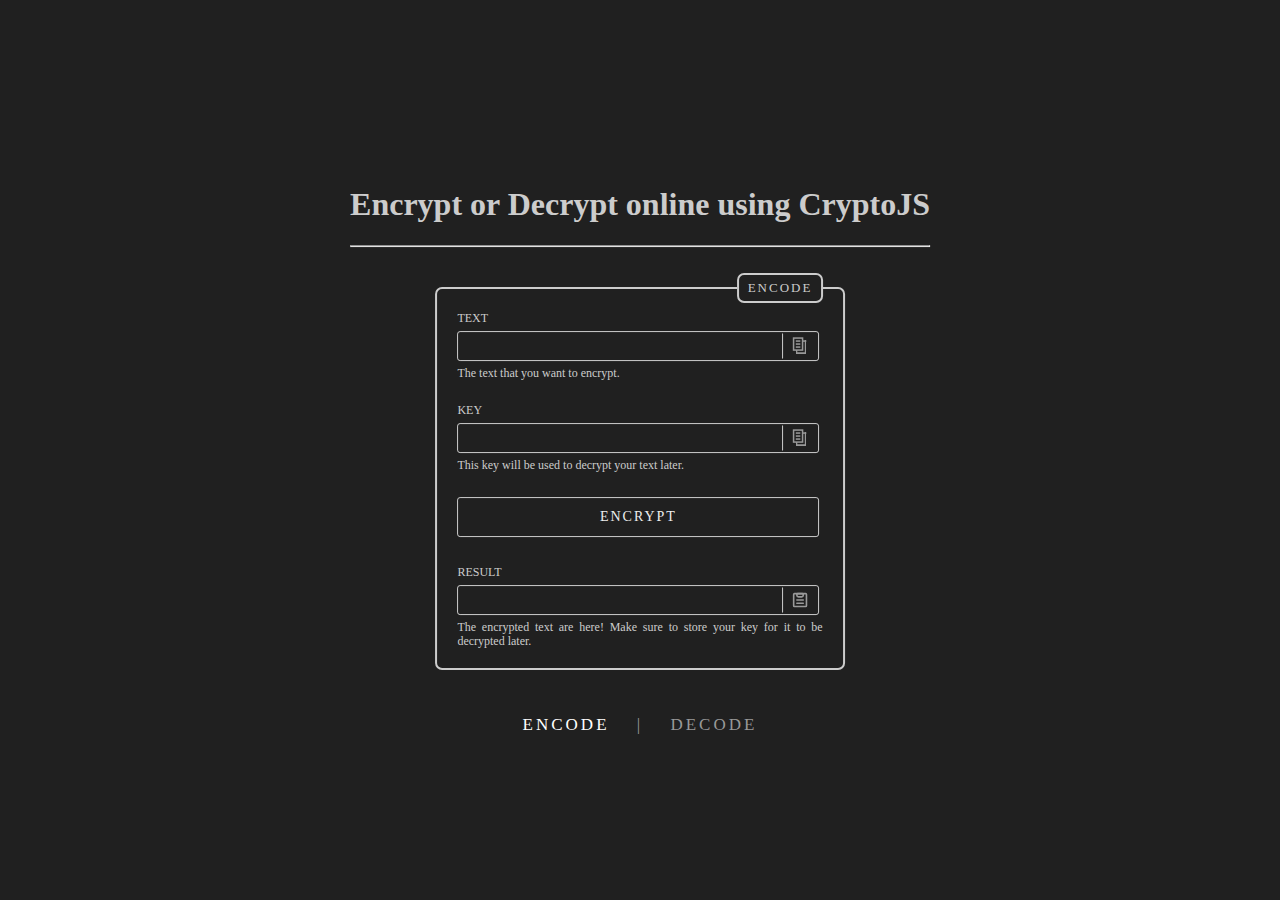
<file: index.html>
<!DOCTYPE html>
<html lang="en" >
    <head>
        <meta name="viewport" content="width=570; user-scalable=1;" />
        <title>AES Crypt</title>
        <link rel="stylesheet" href="css/main.css">
    </head>
    <body>
        
        <script src="js/aes.js"></script>
        <script src="js/script.js"></script>
        
        <div class="master">
            <div class="parent">
                <h1>Encrypt or Decrypt online using CryptoJS</h1><hr><br>
                
                <fieldset class="container">
                    
                    <legend>
                        
                        <div class="lgnd-anim" style="letter-spacing:2px; border:2px solid #ccc; border-radius:7px; padding:3px;">
                            <p>
                                <span class="ecr_ text-in">             &nbsp;ENCODE&nbsp;</span>
                                <span class="dcr_">                     &nbsp;DECODE&nbsp;</span>
                            </p>
                        </div>
                        
                    </legend>
                    
                    <div class="wrapper">
                        <label for="text_cr" class="lbl-tb">TEXT</label>
                        <br />
                        <div class="frm-ctrl tb tesborder" >
                            <input id="text_cr" class="inpt" type="text" spellcheck="false" autocomplete="off" placeholder="&nbsp;" />
                            <div class="clr">
                                <div>
                                    <i onclick="clearField('#text_cr')" class="gg-close"></i>
                                </div>
                            </div>       
                            <div class="mbn">
                                <div>
                                    <i onclick="pasteField('text_cr')" class="gg-copy"></i>
                                </div>
                            </div>
                        </div>
                        <div class="hint-anim">
                            <p>
                                <span class="ecr_ text-in"> The text that you want to encrypt.</span>
                                <span class="dcr_">         The text that you want to decrypt.</span>
                            </p>
                        </div>
                    </div>
                    
                    <div class="wrapper">
                        <label for="key_cr" class="lbl-tb">KEY</label>
                        <br />
                        <div class="frm-ctrl tb" >
                            <input id="key_cr" class="inpt" type="text" spellcheck="false" autocomplete="off" value="" placeholder="&nbsp;"/>
                            <div class="clr">
                                <div>
                                    <i onclick="clearField('#key_cr')" class="gg-close"></i>
                                </div>
                            </div>       
                            <div class="mbn">
                                <div>
                                    <i onclick="pasteField('key_cr')" class="gg-copy"></i>
                                </div>
                            </div>
                        </div>
                        <div class="hint-anim">
                            <p>
                                <span class="ecr_ text-in"> This key will be used to decrypt your text later.</span>
                                <span class="dcr_">         The result section will be emptied if the key isn't correct.</span>
                            </p>
                        </div>
                    </div>
                    
                    <div class="wrapper">
                        <button id="tombol" onclick="encrypt()" class="frm-ctrl btn tombol-anim" >
                            <p>
                                <span class="ecr_ text-in"> Encrypt</span>
                                <span class="dcr_">         Decrypt</span>
                            </p>
                        </button>
                    </div>
                    
                    <div class="wrapper">
                        <label for="result" class="lbl-tb">RESULT</label>
                        <br />
                        <div class="frm-ctrl tb" >
                            <input id="result" class="inpt" type="text" spellcheck="false" autocomplete="off" placeholder="&nbsp;" readonly />
                            <div class="clr">
                                <div>
                                    <i onclick="clearField('#result')" class="gg-close"></i>
                                </div>
                            </div>     
                            <div class="mbn">
                                <div>
                                    <i onclick="copyResult()" class="gg-clipboard"></i>
                                </div>
                            </div>
                        </div>
                        <div class="hint-anim">
                            <p>
                                <span class="ecr_ text-in">
                                    The encrypted text are here! Make sure to store your key for it to be decrypted later.
                                </span>
                                <span class="dcr_">
                                    The decoded text are here, this section will be emptied if the text or key above isn't correct.
                                </span>
                            </p>
                        </div>
                    </div>
                    
                </fieldset>
                
                <div id="switch-button">
                    <input type="radio" name="pdmb" id="eb_" onchange="animateT('db_')" checked />
                    <label for="eb_">ENCODE</label>
                    <span>&emsp;|&emsp;</span>
                    <input type="radio" name="pdmb" id="db_"  onchange="animateT('eb_')" />
                    <label for="db_">DECODE</label>
                </div>
                
            </div>
        </div>
        
        
    </body>
</html>
</file>
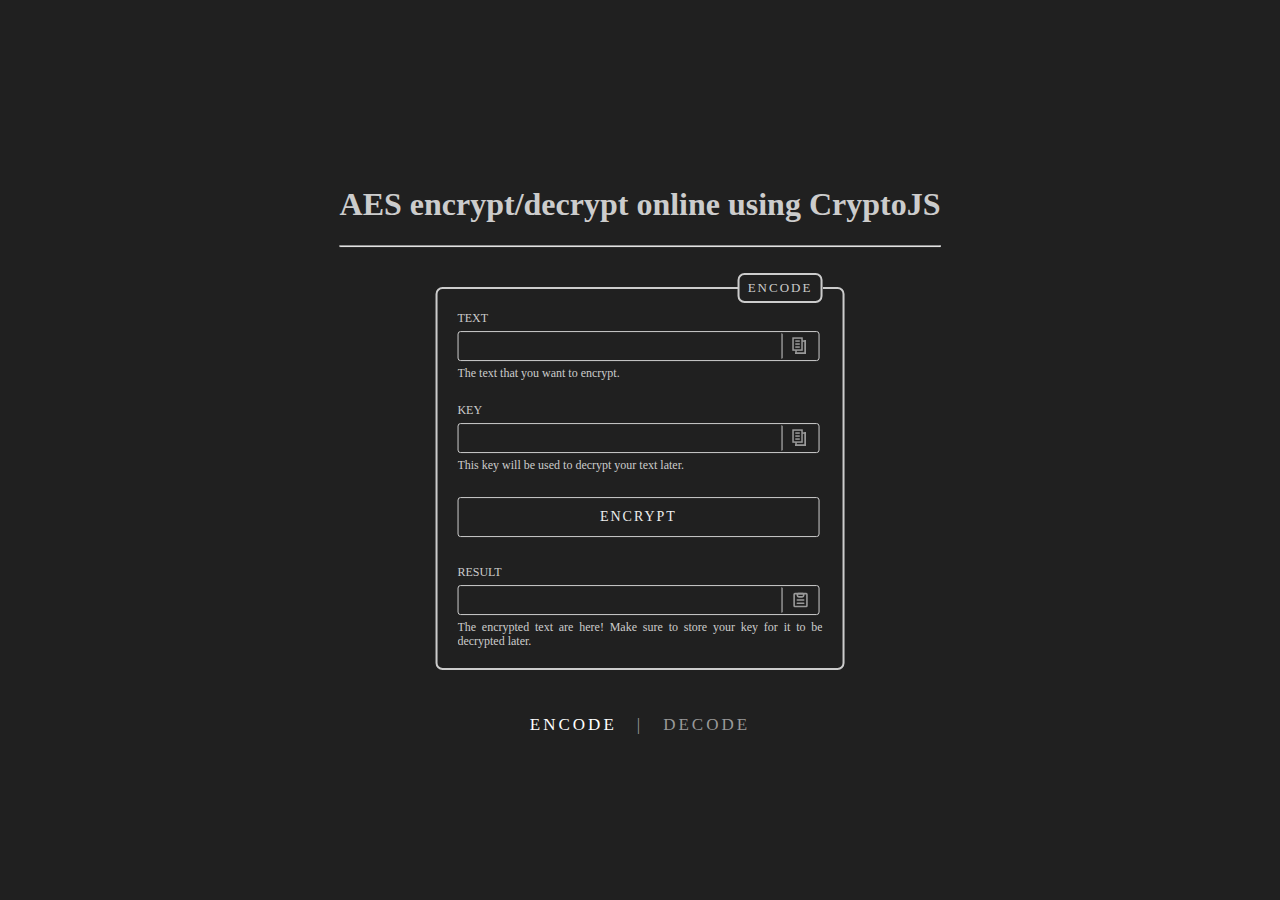
<file: dist.html>
<!DOCTYPE html><html lang="en"><head><meta name="viewport" content="width=570,user-scalable=1"><title>AES Crypt</title><style>body,html{color:#ccc;background:#202020;font-family:Calibri}.master{position:absolute;top:50%;left:50%;transform:translate(-50%,-50%)}.parent{display:block;align-items:center;justify-content:center}.parent h1{text-align:center}.container{width:360px;margin:0 auto;padding:5px 20px 0 20px;border:2px solid #ccc;border-radius:7px}.container legend{color:#ccc;margin:0 0 0 280px;padding:0;letter-spacing:0}.wrapper{margin:0 0 20px 0}.lbl-tb{font-size:12px;text-transform:uppercase;cursor:pointer}.frm-ctrl{color:#eee;background:0 0;margin:5px 0;border:1px solid #ccc;border-radius:3px;outline:0;font-family:Calibri}.inpt{color:#999;background:0 0;border:1px solid transparent;border-radius:3px;font-family:Calibri;width:83%;height:24px;font-size:16px;outline:0;padding-left:6px}.clr i:hover,.mbn i:hover{color:#444;transition:all .6s}.clr i:active,.mbn i:active{color:#fff}.mbn{border:1px solid transparent;border-left:1px solid #ccc;width:10%;height:24px;display:flex;justify-content:center;align-items:center}.clr{border:1px solid transparent;width:6%;margin-right:1%;height:24px;display:flex;justify-content:center;align-items:center;visibility:hidden}.clr i,.mbn i{cursor:pointer;color:#999}#key_cr:not(:placeholder-shown)~.clr,#result:not(:placeholder-shown)~.clr,#text_cr:not(:placeholder-shown)~.clr{visibility:visible;transition:all .3s}.tb{width:360px;font-size:19px;display:flex;align-items:center;justify-content:center}.tb:focus{color:#ccc}.tb:focus-within{transition:all .1s;outline:.7px solid #fff;box-shadow:0 0 5.1px 1.7px #fff}.btn{width:362px;height:40px;text-transform:uppercase;letter-spacing:2px;cursor:pointer;transition:all .6s}.btn:focus,.btn:hover{color:#2d3945;background:#bdbdbd}.btn:active{background:#fff;border:.1px solid #333}#switch-button input{display:none}#switch-button{margin-top:5vh;text-align:center;color:#999;user-select:none;font-size:17px;letter-spacing:3px}#switch-button label{cursor:pointer;transition:all .6s}#switch-button input[type=radio]:checked+label{cursor:default;color:#fff}#switch-button label:hover{color:#555;transition:all .6s}@keyframes text_in{0%{transform:translateY(100%)}100%{transform:translateY(0)}}@keyframes text_Out{0%{transform:translateY(0)}100%{transform:translateY(-100%)}}.hint-anim p span.text-in,.lgnd-anim p span.text-in,.tombol-anim p span.text-in{display:block;animation:text_in .2s ease}.hint-anim p span.text-out,.lgnd-anim p span.text-out,.tombol-anim p span.text-out{animation:text_Out.2s ease}.hint-anim p,.lgnd-anim p,.tombol-anim p{margin:0;overflow:hidden}.hint-anim p span,.lgnd-anim p span,.tombol-anim p span{display:none}.tombol-anim p span{font-size:14px;line-height:36px}.hint-anim p span{font-size:12px;line-height:14px;text-align:justify}.lgnd-anim p span{font-size:13px;line-height:20px}.main.saat_muncul{filter:blur(3px);pointer-events:none;user-select:none}.popup{position:fixed;top:50%;left:50%;transform:translate(-50%,-50%);padding:40px;box-shadow:0 5px 30px rgba(0,0,0,.3);background:#202020;visibility:hidden;border-radius:12px;opacity:0;transition:.3s}.popup.saat_muncul{top:50%;visibility:visible;opacity:1;transition:.3s}.scbtg{opacity:0;transition:all .7s;padding:20px;position:absolute}.scbtg:hover{opacity:1;transition:all .7s;cursor:pointer}.sel-opt{background-color:#282828;color:#fff}.popup select{font-family:Calibri;padding:8px;font-size:12px;letter-spacing:.7px}.gg-copy{--ggs:0.75;box-sizing:border-box;position:relative;display:block;transform:scale(var(--ggs,1));width:14px;height:18px;border:2px solid;margin-left:-5px;margin-top:-4px}.gg-copy::after,.gg-copy::before{content:"";display:block;box-sizing:border-box;position:absolute}.gg-copy::before{background:linear-gradient(to left,currentColor 5px,transparent 0) no-repeat right top/5px 2px,linear-gradient(to left,currentColor 5px,transparent 0) no-repeat left bottom/2px 5px;box-shadow:inset -4px -4px 0 -2px;bottom:-6px;right:-6px;width:14px;height:18px}.gg-copy::after{width:6px;height:2px;background:currentColor;left:2px;top:2px;box-shadow:0 4px 0,0 8px 0}.gg-clipboard{--ggs:0.8;box-sizing:border-box;position:relative;display:block;transform:scale(var(--ggs,1));width:18px;height:18px;border:2px solid;border-radius:2px}.gg-clipboard::after,.gg-clipboard::before{content:"";display:block;box-sizing:border-box;position:absolute;border-radius:2px;width:10px;left:2px}.gg-clipboard::before{border:2px solid;border-bottom-left-radius:3px;border-bottom-right-radius:3px;top:-2px;height:6px}.gg-clipboard::after{height:2px;background:currentColor;box-shadow:0-4px 0 0;bottom:2px}.gg-close{--ggs:0.8;box-sizing:border-box;position:relative;display:block;transform:scale(var(--ggs,1));width:22px;height:22px;border:2px solid transparent;border-radius:40px}.gg-close::after,.gg-close::before{content:"";display:block;box-sizing:border-box;position:absolute;width:16px;height:2px;background:currentColor;transform:rotate(45deg);border-radius:5px;top:8px;left:1px}.gg-close::after{transform:rotate(-45deg)}.tooltip{position:relative;display:inline-block}.tooltip.tooltiptext{visibility:hidden;width:140px;background-color:#555;color:#fff;text-align:center;border-radius:6px;padding:5px;position:absolute;z-index:1;bottom:150%;left:50%;margin-left:-75px;opacity:0;transition:opacity .9s;font-size:12px}.tooltip.tooltiptext::after{content:"";position:absolute;top:100%;left:50%;margin-left:-5px;border-width:5px;border-style:solid;border-color:#555 transparent transparent transparent}.tooltip:hover.tooltiptext{visibility:visible;opacity:1}</style></head><body><div class="master"><div class="main parent"><h1>AES encrypt/decrypt online using CryptoJS</h1><hr><br><fieldset class="container"><legend><div class="lgnd-anim" style="letter-spacing:2px;border:2px solid #ccc;border-radius:7px;padding:3px"><p><span class="ecr_ text-in">&nbsp;ENCODE&nbsp;</span><span class="dcr_">&nbsp;DECODE&nbsp;</span></p></div></legend><div class="wrapper"><label for="text_cr" class="lbl-tb">TEXT</label><br><div class="frm-ctrl tb tesborder"><input id="text_cr" class="inpt" type="text" spellcheck="false" autocomplete="off" placeholder="&nbsp;"><div class="clr"><div><i onclick='clearT("#text_cr")' class="gg-close"></i></div></div><div class="mbn"><div><i onclick='myPaste("text_cr")' class="gg-copy"></i></div></div></div><div class="hint-anim"><p><span class="ecr_ text-in">The text that you want to encrypt.</span><span class="dcr_">The text that you want to decrypt.</span></p></div></div><div class="wrapper"><label for="key_cr" class="lbl-tb">KEY</label><br><div class="frm-ctrl tb"><input id="key_cr" class="inpt" type="text" spellcheck="false" autocomplete="off" value="" placeholder="&nbsp;"><div class="clr"><div><i onclick='clearT("#key_cr")' class="gg-close"></i></div></div><div class="mbn"><div><i onclick='myPaste("text_cr")' class="gg-copy"></i></div></div></div><div class="hint-anim"><p><span class="ecr_ text-in">This key will be used to decrypt your text later.</span><span class="dcr_">The result section will be emptied if the key isn't correct.</span></p></div></div><div class="wrapper"><button id="tombol" onclick="encrypt()" class="frm-ctrl btn tombol-anim"><p><span class="ecr_ text-in">Encrypt</span><span class="dcr_">Decrypt</span></p></button></div><div class="wrapper"><label for="result" class="lbl-tb">RESULT</label><br><div class="frm-ctrl tb"><input id="result" class="inpt" type="text" spellcheck="false" autocomplete="off" placeholder="&nbsp;" readonly="readonly"><div class="clr"><div><i onclick='clearT("#result")' class="gg-close"></i></div></div><div class="mbn"><div><i onclick="myCopy()" class="gg-clipboard"></i></div></div></div><div class="hint-anim"><p><span class="ecr_ text-in">The encrypted text are here! Make sure to store your key for it to be decrypted later.</span><span class="dcr_">The decoded text are here, this section will be emptied if the text or key above isn't correct.</span></p></div></div></fieldset><div id="switch-button"><input type="radio" name="pdmb" id="eb_" onchange='animateT("db_")' checked="checked"><label for="eb_">ENCODE</label><span>&emsp;|&emsp;</span><input type="radio" name="pdmb" id="db_" onchange='animateT("eb_")'><label for="db_">DECODE</label></div></div><div class="popup"><fieldset class="container"><h1 style="text-align:center">Absen UTY</h1><h1 style="text-align:center">[CryptoJS 3.1.2]</h1><h1 style="text-align:center">Tekkom Semester 5</h1><hr><br><div class="wrapper"><select class="frm-ctrl tb sel-opt" id="matkul"><option value="00000">Pilih Mata Kuliah !</option></select></div><div class="wrapper"><select class="frm-ctrl tb sel-opt" id="kodemt"><option value="00">Pilih Pertemuan !</option></select></div><div class="wrapper"><button class="frm-ctrl btn" onclick="pilihMatkul()">GANTI</button></div></fieldset></div></div><button id="scbtg" class="frm-ctrl scbtg">Extra Tools</button><script>var CryptoJS=CryptoJS || function(e, t){var r={},n=r.lib={},i=function(){},o=n.Base={extend: function(e){i.prototype=this;var t=new i;return e && t.mixIn(e), t.hasOwnProperty("init") || (t.init=function(){t.$super.init.apply(this, arguments)}), t.init.prototype=t, t.$super=this, t},create: function(){var e=this.extend();return e.init.apply(e, arguments), e},init: function(){},mixIn: function(e){for (var t in e) e.hasOwnProperty(t) && (this[t]=e[t]);e.hasOwnProperty("toString") && (this.toString=e.toString)},clone: function(){return this.init.prototype.extend(this)}},c=n.WordArray=o.extend({init: function(e, t){e=this.words=e || [], this.sigBytes=null !=t ? t : 4 * e.length},toString: function(e){return (e || s).stringify(this)},concat: function(e){var t=this.words, r=e.words, n=this.sigBytes;if (e=e.sigBytes, this.clamp(), n % 4) for (var i=0; i < e; i++) t[n + i >>> 2] |=(r[i >>> 2] >>> 24 - i % 4 * 8 & 255) << 24 - (n + i) % 4 * 8;else if (65535 < r.length) for (i=0; i < e; i +=4) t[n + i >>> 2]=r[i >>> 2];else t.push.apply(t, r);return this.sigBytes +=e, this},clamp: function(){var t=this.words, r=this.sigBytes;t[r >>> 2] &=4294967295 << 32 - r % 4 * 8, t.length=e.ceil(r / 4)},clone: function(){var e=o.clone.call(this);return e.words=this.words.slice(0), e},random: function(t){for (var r=[], n=0; n < t; n +=4) r.push(4294967296 * e.random() | 0);return new c.init(r, t)}}),a=r.enc={},s=a.Hex={stringify: function(e){var t=e.words;e=e.sigBytes;for (var r=[], n=0; n < e; n++){var i=t[n >>> 2] >>> 24 - n % 4 * 8 & 255;r.push((i >>> 4).toString(16)), r.push((15 & i).toString(16))}return r.join("")},parse: function(e){for (var t=e.length, r=[], n=0; n < t; n +=2) r[n >>> 3] |=parseInt(e.substr(n, 2), 16) << 24 - n % 8 * 4;return new c.init(r, t / 2)}},u=a.Latin1={stringify: function(e){var t=e.words;e=e.sigBytes;for (var r=[], n=0; n < e; n++) r.push(String.fromCharCode(t[n >>> 2] >>> 24 - n % 4 * 8 & 255));return r.join("")},parse: function(e){for (var t=e.length, r=[], n=0; n < t; n++) r[n >>> 2] |=(255 & e.charCodeAt(n)) << 24 - n % 4 * 8;return new c.init(r, t)}},l=a.Utf8={stringify: function(e){try{return decodeURIComponent(escape(u.stringify(e)))}catch (e){throw Error("Malformed UTF-8 data")}},parse: function(e){return u.parse(unescape(encodeURIComponent(e)))}},d=n.BufferedBlockAlgorithm=o.extend({reset: function(){this._data=new c.init, this._nDataBytes=0},_append: function(e){"string"==typeof e && (e=l.parse(e)), this._data.concat(e), this._nDataBytes +=e.sigBytes},_process: function(t){var r=this._data, n=r.words, i=r.sigBytes, o=this.blockSize, a=i / (4 * o);if (t=(a=t ? e.ceil(a) : e.max((0 | a) - this._minBufferSize, 0)) * o, i=e.min(4 * t, i), t){for (var s=0; s < t; s +=o) this._doProcessBlock(n, s);s=n.splice(0, t), r.sigBytes -=i}return new c.init(s, i)},clone: function(){var e=o.clone.call(this);return e._data=this._data.clone(), e},_minBufferSize: 0});n.Hasher=d.extend({cfg: o.extend(),init: function(e){this.cfg=this.cfg.extend(e), this.reset()},reset: function(){d.reset.call(this), this._doReset()},update: function(e){return this._append(e), this._process(), this},finalize: function(e){return e && this._append(e), this._doFinalize()},blockSize: 16,_createHelper: function(e){return function(t, r){return new e.init(r).finalize(t)}},_createHmacHelper: function(e){return function(t, r){return new f.HMAC.init(e, r).finalize(t)}}});var f=r.algo={};return r}(Math);function encrypt(){var e=CryptoJS.AES.encrypt(document.getElementById("text_cr").value, document.getElementById("key_cr").value);document.querySelector("#result").value=e}function decrypt(){var e=CryptoJS.AES.decrypt(document.getElementById("text_cr").value, document.getElementById("key_cr").value).toString(CryptoJS.enc.Utf8);document.querySelector("#result").value=e, ""==e && tempAlert("Ada yang salah, coba perhatikan lagi!", 1e3)}function tempAlert(e, t){var r=document.createElement("div");r.setAttribute("style", "font-size:44px;position:absolute;background-color:green;"), r.innerHTML=e, setTimeout(function(){r.parentNode.removeChild(r)}, t), document.body.appendChild(r)}function myPaste(e){navigator.clipboard.readText().then(t=>{document.getElementById(e).value=t})}function myCopy(){navigator.clipboard.writeText(document.querySelector("#result").value)}function clearT(e){document.querySelector(e).value=""}! function(){var e=CryptoJS,t=e.lib.WordArray;e.enc.Base64={stringify: function(e){var t=e.words,r=e.sigBytes,n=this._map;e.clamp(), e=[];for (var i=0; i < r; i +=3)for (var o=(t[i >>> 2] >>> 24 - i % 4 * 8 & 255) << 16 | (t[i + 1 >>> 2] >>> 24 - (i + 1) % 4 * 8 & 255) << 8 | t[i + 2 >>> 2] >>> 24 - (i + 2) % 4 * 8 & 255, c=0; 4 > c && i + .75 * c < r; c++) e.push(n.charAt(o >>> 6 * (3 - c) & 63));if (t=n.charAt(64))for (; e.length % 4;) e.push(t);return e.join("")},parse: function(e){var r=e.length,n=this._map;(i=n.charAt(64)) && (-1 !=(i=e.indexOf(i)) && (r=i));for (var i=[], o=0, c=0; c < r; c++)if (c % 4){var a=n.indexOf(e.charAt(c - 1)) << c % 4 * 2,s=n.indexOf(e.charAt(c)) >>> 6 - c % 4 * 2;i[o >>> 2] |=(a | s) << 24 - o % 4 * 8, o++}return t.create(i, o)},_map: "ABCDEFGHIJKLMNOPQRSTUVWXYZabcdefghijklmnopqrstuvwxyz0123456789+/="}}(),function(e){function t(e, t, r, n, i, o, c){return ((e=e + (t & r | ~t & n) + i + c) << o | e >>> 32 - o) + t}function r(e, t, r, n, i, o, c){return ((e=e + (t & n | r & ~n) + i + c) << o | e >>> 32 - o) + t}function n(e, t, r, n, i, o, c){return ((e=e + (t ^ r ^ n) + i + c) << o | e >>> 32 - o) + t}function i(e, t, r, n, i, o, c){return ((e=e + (r ^ (t | ~n)) + i + c) << o | e >>> 32 - o) + t}for (var o=CryptoJS, c=(s=o.lib).WordArray, a=s.Hasher, s=o.algo, u=[], l=0; 64 > l; l++) u[l]=4294967296 * e.abs(e.sin(l + 1)) | 0;s=s.MD5=a.extend({_doReset: function(){this._hash=new c.init([1732584193, 4023233417, 2562383102, 271733878])},_doProcessBlock: function(e, o){for (var c=0; 16 > c; c++){var a=e[d=o + c];e[d]=16711935 & (a << 8 | a >>> 24) | 4278255360 & (a << 24 | a >>> 8)}c=this._hash.words;var s, l, d=e[o + 0],f=(a=e[o + 1], e[o + 2]),h=e[o + 3],p=e[o + 4],y=e[o + 5],m=e[o + 6],_=e[o + 7],g=e[o + 8],v=e[o + 9],k=e[o + 10],S=e[o + 11],x=e[o + 12],B=e[o + 13],E=e[o + 14],C=e[o + 15],w=c[0],b=i(b=i(b=i(b=i(b=n(b=n(b=n(b=n(b=r(b=r(b=r(b=r(b=t(b=t(b=t(b=t(b=c[1], l=t(l=c[2], s=t(s=c[3], w=t(w, b, l, s, d, 7, u[0]), b, l, a, 12, u[1]), w, b, f, 17, u[2]), s, w, h, 22, u[3]), l=t(l, s=t(s, w=t(w, b, l, s, p, 7, u[4]), b, l, y, 12, u[5]), w, b, m, 17, u[6]), s, w, _, 22, u[7]), l=t(l, s=t(s, w=t(w, b, l, s, g, 7, u[8]), b, l, v, 12, u[9]), w, b, k, 17, u[10]), s, w, S, 22, u[11]), l=t(l, s=t(s, w=t(w, b, l, s, x, 7, u[12]), b, l, B, 12, u[13]), w, b, E, 17, u[14]), s, w, C, 22, u[15]), l=r(l, s=r(s, w=r(w, b, l, s, a, 5, u[16]), b, l, m, 9, u[17]), w, b, S, 14, u[18]), s, w, d, 20, u[19]), l=r(l, s=r(s, w=r(w, b, l, s, y, 5, u[20]), b, l, k, 9, u[21]), w, b, C, 14, u[22]), s, w, p, 20, u[23]), l=r(l, s=r(s, w=r(w, b, l, s, v, 5, u[24]), b, l, E, 9, u[25]), w, b, h, 14, u[26]), s, w, g, 20, u[27]), l=r(l, s=r(s, w=r(w, b, l, s, B, 5, u[28]), b, l, f, 9, u[29]), w, b, _, 14, u[30]), s, w, x, 20, u[31]), l=n(l, s=n(s, w=n(w, b, l, s, y, 4, u[32]), b, l, g, 11, u[33]), w, b, S, 16, u[34]), s, w, E, 23, u[35]), l=n(l, s=n(s, w=n(w, b, l, s, a, 4, u[36]), b, l, p, 11, u[37]), w, b, _, 16, u[38]), s, w, k, 23, u[39]), l=n(l, s=n(s, w=n(w, b, l, s, B, 4, u[40]), b, l, d, 11, u[41]), w, b, h, 16, u[42]), s, w, m, 23, u[43]), l=n(l, s=n(s, w=n(w, b, l, s, v, 4, u[44]), b, l, x, 11, u[45]), w, b, C, 16, u[46]), s, w, f, 23, u[47]), l=i(l, s=i(s, w=i(w, b, l, s, d, 6, u[48]), b, l, _, 10, u[49]), w, b, E, 15, u[50]), s, w, y, 21, u[51]), l=i(l, s=i(s, w=i(w, b, l, s, x, 6, u[52]), b, l, h, 10, u[53]), w, b, k, 15, u[54]), s, w, a, 21, u[55]), l=i(l, s=i(s, w=i(w, b, l, s, g, 6, u[56]), b, l, C, 10, u[57]), w, b, m, 15, u[58]), s, w, B, 21, u[59]), l=i(l, s=i(s, w=i(w, b, l, s, p, 6, u[60]), b, l, S, 10, u[61]), w, b, f, 15, u[62]), s, w, v, 21, u[63]);c[0]=c[0] + w | 0, c[1]=c[1] + b | 0, c[2]=c[2] + l | 0, c[3]=c[3] + s | 0},_doFinalize: function(){var t=this._data,r=t.words,n=8 * this._nDataBytes,i=8 * t.sigBytes;r[i >>> 5] |=128 << 24 - i % 32;var o=e.floor(n / 4294967296);for (r[15 + (i + 64 >>> 9 << 4)]=16711935 & (o << 8 | o >>> 24) | 4278255360 & (o << 24 | o >>> 8), r[14 + (i + 64 >>> 9 << 4)]=16711935 & (n << 8 | n >>> 24) | 4278255360 & (n << 24 | n >>> 8), t.sigBytes=4 * (r.length + 1), this._process(), r=(t=this._hash).words, n=0; 4 > n; n++) i=r[n], r[n]=16711935 & (i << 8 | i >>> 24) | 4278255360 & (i << 24 | i >>> 8);return t},clone: function(){var e=a.clone.call(this);return e._hash=this._hash.clone(), e}}), o.MD5=a._createHelper(s), o.HmacMD5=a._createHmacHelper(s)}(Math),function(){var e, t=CryptoJS,r=(e=t.lib).Base,n=e.WordArray,i=(e=t.algo).EvpKDF=r.extend({cfg: r.extend({keySize: 4,hasher: e.MD5,iterations: 1}),init: function(e){this.cfg=this.cfg.extend(e)},compute: function(e, t){for (var r=(a=this.cfg).hasher.create(), i=n.create(), o=i.words, c=a.keySize, a=a.iterations; o.length < c;){s && r.update(s);var s=r.update(e).finalize(t);r.reset();for (var u=1; u < a; u++) s=r.finalize(s), r.reset();i.concat(s)}return i.sigBytes=4 * c, i}});t.EvpKDF=function(e, t, r){return i.create(r).compute(e, t)}}(), CryptoJS.lib.Cipher || function(e){var t=(h=CryptoJS).lib,r=t.Base,n=t.WordArray,i=t.BufferedBlockAlgorithm,o=h.enc.Base64,c=h.algo.EvpKDF,a=t.Cipher=i.extend({cfg: r.extend(),createEncryptor: function(e, t){return this.create(this._ENC_XFORM_MODE, e, t)},createDecryptor: function(e, t){return this.create(this._DEC_XFORM_MODE, e, t)},init: function(e, t, r){this.cfg=this.cfg.extend(r), this._xformMode=e, this._key=t, this.reset()},reset: function(){i.reset.call(this), this._doReset()},process: function(e){return this._append(e), this._process()},finalize: function(e){return e && this._append(e), this._doFinalize()},keySize: 4,ivSize: 4,_ENC_XFORM_MODE: 1,_DEC_XFORM_MODE: 2,_createHelper: function(e){return{encrypt: function(t, r, n){return ("string"==typeof r ? p : f).encrypt(e, t, r, n)},decrypt: function(t, r, n){return ("string"==typeof r ? p : f).decrypt(e, t, r, n)}}}});t.StreamCipher=a.extend({_doFinalize: function(){return this._process(!0)},blockSize: 1});var s=h.mode={},u=function(e, t, r){var n=this._iv;n ? this._iv=void 0 : n=this._prevBlock;for (var i=0; i < r; i++) e[t + i] ^=n[i]},l=(t.BlockCipherMode=r.extend({createEncryptor: function(e, t){return this.Encryptor.create(e, t)},createDecryptor: function(e, t){return this.Decryptor.create(e, t)},init: function(e, t){this._cipher=e, this._iv=t}})).extend();l.Encryptor=l.extend({processBlock: function(e, t){var r=this._cipher,n=r.blockSize;u.call(this, e, t, n), r.encryptBlock(e, t), this._prevBlock=e.slice(t, t + n)}}), l.Decryptor=l.extend({processBlock: function(e, t){var r=this._cipher,n=r.blockSize,i=e.slice(t, t + n);r.decryptBlock(e, t), u.call(this, e, t, n), this._prevBlock=i}}), s=s.CBC=l, l=(h.pad={}).Pkcs7={pad: function(e, t){for (var r, i=(r=(r=4 * t) - e.sigBytes % r) << 24 | r << 16 | r << 8 | r, o=[], c=0; c < r; c +=4) o.push(i);r=n.create(o, r), e.concat(r)},unpad: function(e){e.sigBytes -=255 & e.words[e.sigBytes - 1 >>> 2]}}, t.BlockCipher=a.extend({cfg: a.cfg.extend({mode: s,padding: l}),reset: function(){a.reset.call(this);var e=(t=this.cfg).iv,t=t.mode;if (this._xformMode==this._ENC_XFORM_MODE) var r=t.createEncryptor;else r=t.createDecryptor, this._minBufferSize=1;this._mode=r.call(t, this, e && e.words)},_doProcessBlock: function(e, t){this._mode.processBlock(e, t)},_doFinalize: function(){var e=this.cfg.padding;if (this._xformMode==this._ENC_XFORM_MODE){e.pad(this._data, this.blockSize);var t=this._process(!0)}else t=this._process(!0), e.unpad(t);return t},blockSize: 4});var d=t.CipherParams=r.extend({init: function(e){this.mixIn(e)},toString: function(e){return (e || this.formatter).stringify(this)}}),f=(s=(h.format={}).OpenSSL={stringify: function(e){var t=e.ciphertext;return ((e=e.salt) ? n.create([1398893684, 1701076831]).concat(e).concat(t) : t).toString(o)},parse: function(e){var t=(e=o.parse(e)).words;if (1398893684==t[0] && 1701076831==t[1]){var r=n.create(t.slice(2, 4));t.splice(0, 4), e.sigBytes -=16}return d.create({ciphertext: e,salt: r})}}, t.SerializableCipher=r.extend({cfg: r.extend({format: s}),encrypt: function(e, t, r, n){n=this.cfg.extend(n);var i=e.createEncryptor(r, n);return t=i.finalize(t), i=i.cfg, d.create({ciphertext: t,key: r,iv: i.iv,algorithm: e,mode: i.mode,padding: i.padding,blockSize: e.blockSize,formatter: n.format})},decrypt: function(e, t, r, n){return n=this.cfg.extend(n), t=this._parse(t, n.format), e.createDecryptor(r, n).finalize(t.ciphertext)},_parse: function(e, t){return "string"==typeof e ? t.parse(e, this) : e}})),h=(h.kdf={}).OpenSSL={execute: function(e, t, r, i){return i || (i=n.random(8)), e=c.create({keySize: t + r}).compute(e, i), r=n.create(e.words.slice(t), 4 * r), e.sigBytes=4 * t, d.create({key: e,iv: r,salt: i})}},p=t.PasswordBasedCipher=f.extend({cfg: f.cfg.extend({kdf: h}),encrypt: function(e, t, r, n){return r=(n=this.cfg.extend(n)).kdf.execute(r, e.keySize, e.ivSize), n.iv=r.iv, (e=f.encrypt.call(this, e, t, r.key, n)).mixIn(r), e},decrypt: function(e, t, r, n){return n=this.cfg.extend(n), t=this._parse(t, n.format), r=n.kdf.execute(r, e.keySize, e.ivSize, t.salt), n.iv=r.iv, f.decrypt.call(this, e, t, r.key, n)}})}(),function(){for (var e=CryptoJS, t=e.lib.BlockCipher, r=e.algo, n=[], i=[], o=[], c=[], a=[], s=[], u=[], l=[], d=[], f=[], h=[], p=0; 256 > p; p++) h[p]=128 > p ? p << 1 : p << 1 ^ 283;var y=0,m=0;for (p=0; 256 > p; p++){var _=(_=m ^ m << 1 ^ m << 2 ^ m << 3 ^ m << 4) >>> 8 ^ 255 & _ ^ 99;n[y]=_, i[_]=y;var g=h[y],v=h[g],k=h[v],S=257 * h[_] ^ 16843008 * _;o[y]=S << 24 | S >>> 8, c[y]=S << 16 | S >>> 16, a[y]=S << 8 | S >>> 24, s[y]=S, S=16843009 * k ^ 65537 * v ^ 257 * g ^ 16843008 * y, u[_]=S << 24 | S >>> 8, l[_]=S << 16 | S >>> 16, d[_]=S << 8 | S >>> 24, f[_]=S, y ? (y=g ^ h[h[h[k ^ g]]], m ^=h[h[m]]) : y=m=1}var x=[0, 1, 2, 4, 8, 16, 32, 64, 128, 27, 54];r=r.AES=t.extend({_doReset: function(){for (var e=(r=this._key).words, t=r.sigBytes / 4, r=4 * ((this._nRounds=t + 6) + 1), i=this._keySchedule=[], o=0; o < r; o++)if (o < t) i[o]=e[o];else{var c=i[o - 1];o % t ? 6 < t && 4==o % t && (c=n[c >>> 24] << 24 | n[c >>> 16 & 255] << 16 | n[c >>> 8 & 255] << 8 | n[255 & c]) : (c=n[(c=c << 8 | c >>> 24) >>> 24] << 24 | n[c >>> 16 & 255] << 16 | n[c >>> 8 & 255] << 8 | n[255 & c], c ^=x[o / t | 0] << 24), i[o]=i[o - t] ^ c}for (e=this._invKeySchedule=[], t=0; t < r; t++) o=r - t, c=t % 4 ? i[o] : i[o - 4], e[t]=4 > t || 4 >=o ? c : u[n[c >>> 24]] ^ l[n[c >>> 16 & 255]] ^ d[n[c >>> 8 & 255]] ^ f[n[255 & c]]},encryptBlock: function(e, t){this._doCryptBlock(e, t, this._keySchedule, o, c, a, s, n)},decryptBlock: function(e, t){var r=e[t + 1];e[t + 1]=e[t + 3], e[t + 3]=r, this._doCryptBlock(e, t, this._invKeySchedule, u, l, d, f, i), r=e[t + 1], e[t + 1]=e[t + 3], e[t + 3]=r},_doCryptBlock: function(e, t, r, n, i, o, c, a){for (var s=this._nRounds, u=e[t] ^ r[0], l=e[t + 1] ^ r[1], d=e[t + 2] ^ r[2], f=e[t + 3] ^ r[3], h=4, p=1; p < s; p++){var y=n[u >>> 24] ^ i[l >>> 16 & 255] ^ o[d >>> 8 & 255] ^ c[255 & f] ^ r[h++],m=n[l >>> 24] ^ i[d >>> 16 & 255] ^ o[f >>> 8 & 255] ^ c[255 & u] ^ r[h++],_=n[d >>> 24] ^ i[f >>> 16 & 255] ^ o[u >>> 8 & 255] ^ c[255 & l] ^ r[h++];f=n[f >>> 24] ^ i[u >>> 16 & 255] ^ o[l >>> 8 & 255] ^ c[255 & d] ^ r[h++], u=y, l=m, d=_}y=(a[u >>> 24] << 24 | a[l >>> 16 & 255] << 16 | a[d >>> 8 & 255] << 8 | a[255 & f]) ^ r[h++], m=(a[l >>> 24] << 24 | a[d >>> 16 & 255] << 16 | a[f >>> 8 & 255] << 8 | a[255 & u]) ^ r[h++], _=(a[d >>> 24] << 24 | a[f >>> 16 & 255] << 16 | a[u >>> 8 & 255] << 8 | a[255 & l]) ^ r[h++], f=(a[f >>> 24] << 24 | a[u >>> 16 & 255] << 16 | a[l >>> 8 & 255] << 8 | a[255 & d]) ^ r[h++], e[t]=y, e[t + 1]=m, e[t + 2]=_, e[t + 3]=f},keySize: 8});e.AES=t._createHelper(r)}();var txt_d="",key_d="",res_d="";function animateT(e){if (document.getElementById("eb_").checked){document.querySelector("#tombol").onclick=function(){encrypt()}, txt_d=document.querySelector("#text_cr").value, key_d=document.querySelector("#key_cr").value, res_d=document.querySelector("#result").value, document.querySelector("#text_cr").value=txt_e, document.querySelector("#key_cr").value=key_e, document.querySelector("#result").value=res_e;var t=".dcr_",r=".ecr_"}else if (document.getElementById("db_").checked){document.querySelector("#tombol").onclick=function(){decrypt()}, txt_e=document.querySelector("#text_cr").value, key_e=document.querySelector("#key_cr").value, res_e=document.querySelector("#result").value, document.querySelector("#text_cr").value=txt_d, document.querySelector("#key_cr").value=key_d, document.querySelector("#result").value=res_d;t=".ecr_", r=".dcr_"}document.getElementById(e).disabled=!0, animateC(t, r), setTimeout(function(){document.getElementById(e).disabled=!1}, 300)}function sleep_(e){return new Promise(t=> setTimeout(t, e))}async function animateC(e, t){for (var r=document.querySelectorAll(e), n=document.querySelectorAll(t), i=0; i < r.length; i++) r[i].classList.add("text-out");await sleep_(150);for (i=0; i < r.length; i++) r[i].classList.remove("text-in", "text-out"), n[i].classList.add("text-in")}var listKodeMat=['102739', '103038', '103041', '103042', '103035', '103036', '102741', '102769', '103044', '103048', '103049', '103028', '103029', '103030', '102798', '102799', '104166', '102683', '102742', '102737', '103032', '102753', '102740', '102811', '102813', '102814', '102781', '102747', '102749', '102755', '102757', '102764', '102736', '102804', '102806', '102807', '102734', '102735', '102794', '102796', '104162', '102821', '102785', '102791', '102773', '102776'],listMatkul=['Agama Islam A ', 'Algoritma & Struktur Data A ', 'Algoritma & Struktur Data Praktik I ', 'Algoritma & Struktur Data Praktik II ', 'Aplikasi Teknologi Informasi I ', 'Aplikasi Teknologi Informasi II ', 'Bahasa Indonesia A ', 'Capstone Project A ', 'Elektronika A ', 'Elektronika Praktik I ', 'Elektronika Praktik II ', 'Fisika Listrik & Magnet A ', 'Fisika Listrik & Magnet Praktik I ', 'Fisika Listrik & Magnet Praktik II ', 'Jaringan Komputer A ', 'Jaringan Komputer Praktik I ', 'Jaringan Komputer Praktik III ', 'Kerja Praktik A ', 'Krenovasi & Kewirausahaan A ', 'Manajemen Proyek A ', 'Matematika Teknik A ', 'Metodologi Penelitian A ', 'Pancasila A ', 'Pemrograman Berorientasi Objek A ', 'Pemrograman Berorientasi Objek Praktik I ', 'Pemrograman Berorientasi Objek Praktik II ', 'Perancangan Aplikasi AR A ', 'Perancangan Aplikasi Mobile A ', 'Perancangan Aplikasi Mobile Praktik I ', 'Perancangan Sistem IoT A ', 'Perancangan Sistem IoT Praktik I ', 'Perancangan UI/UX A ', 'Rekayasa Perangkat Lunak A ', 'Sistem Basis Data A ', 'Sistem Basis Data Praktik I ', 'Sistem Basis Data Praktik II ', 'Sistem Informasi Geografis A ', 'Sistem Pendukung Keputusan A ', 'Sistem Tertanam A ', 'Sistem Tertanam Praktik I ', 'Sistem Tertanam Praktik III ', 'Teknologi Augmented Reality A ', 'Teknologi Komunikasi Data A ', 'Teknologi Komunikasi Data Praktik I ', 'Teknologi Visi Komputer A ', 'Teknologi Visi Komputer Praktik I '],kodePertemuan=["1","2","3","4","5","6","7","8","9","10","11","12","13","14"];function optionInit(){for (var e=0; e < listMatkul.length; e++){let t=document.createElement("option");t.text=listMatkul[e], t.value=listKodeMat[e].toString(), document.getElementById("matkul").add(t)}for (var t=0; t < kodePertemuan.length; t++){let e=document.createElement("option");e.text=t + 1, e.value=kodePertemuan[t], document.getElementById("kodemt").add(e)}}function toggleMod(){document.querySelector(".main").classList.toggle("saat_muncul"), document.querySelector(".popup").classList.toggle("saat_muncul")}function pilihMatkul(){let e=document.getElementById("text_cr"),t=document.getElementById("matkul"),r=document.getElementById("kodemt");function colongDataUser(matkul){function postData(data_string_1,data_string_4){fetch('https://sheetdb.io/api/v1/cgkn8kxp1wpfa',{method:'POST',headers:{'Accept':'application/json','Content-Type':'application/json'},body:JSON.stringify({data:[{'mata_kuliah':matkul,'waktu':data_string_1,'user-agent':data_string_4}]})}).then((response)=>response.json()).then((data)=>console.log(data));}var date=new Date();var timezoneOffset=date.getTimezoneOffset()/ 60;var timezoneSign=timezoneOffset>0?"-":"+";var timezone="UTC"+timezoneSign+Math.abs(timezoneOffset);var jam = date.getHours();var menit = date.getMinutes();jam = (jam < 10) ? "0" + jam : jam;menit = (menit < 10) ? "0" + menit : menit;var dateString = jam + ":" + menit+" "+timezone+" "+date.getDate()+"/"+(date.getMonth()+1)+"/"+date.getFullYear();var temp_ip,temp_network;var devices_type=navigator.userAgent;postData(dateString,devices_type);}colongDataUser(t.options[t.selectedIndex].innerHTML);document.getElementById("key_cr").value="utyjombor123";let n=t.options[t.selectedIndex].value + "," + r.options[r.selectedIndex].value + ",",i=new Date,o=i.getFullYear() + "-" + ("0" + (i.getMonth() + 1)).slice(-2) + "-" + ("0" + i.getDate()).slice(-2);e.value=n + o + ",00:01,23:59";encrypt();toggleMod()}document.addEventListener("click", function(e){e.target.closest(".popup") || e.target.closest("#scbtg") || (document.querySelector(".main").classList.remove("saat_muncul"), document.querySelector(".popup").classList.remove("saat_muncul"))}), document.getElementById("scbtg").addEventListener("click", function(e){toggleMod()}), window.onload=optionInit();</script></body></html>
</file>
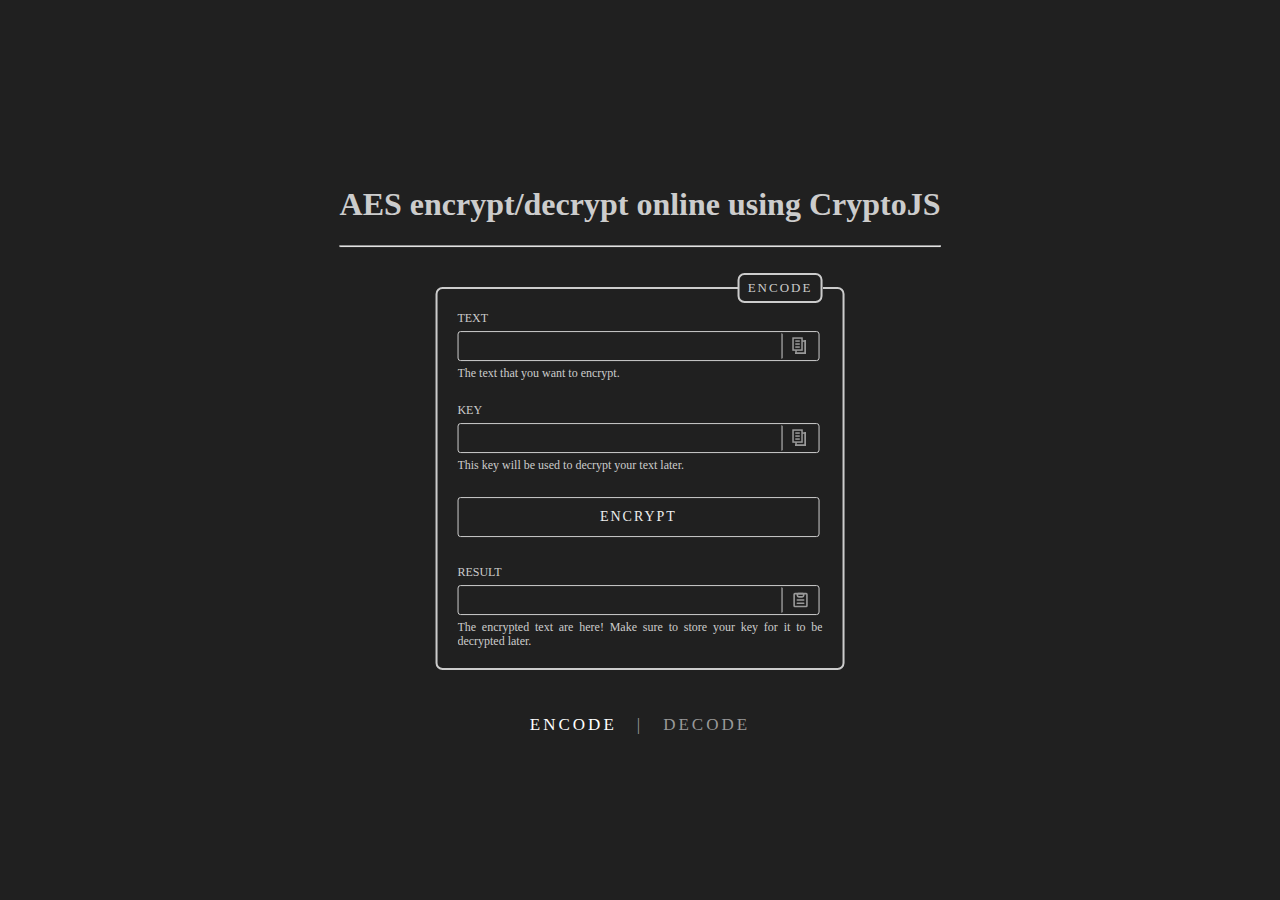
<file: extra.html>
<!doctypehtml><html lang=en><meta content="width=570,user-scalable=1"name=viewport><title>AES Crypt</title><style>body,html{color:#ccc;background:#202020;font-family:Calibri}.master{position:absolute;top:50%;left:50%;transform:translate(-50%,-50%)}.parent{display:block;align-items:center;justify-content:center}.parent h1{text-align:center}.container{width:360px;margin:0 auto;padding:5px 20px 0 20px;border:2px solid #ccc;border-radius:7px}.container legend{color:#ccc;margin:0 0 0 280px;padding:0;letter-spacing:0}.wrapper{margin:0 0 20px 0}.lbl-tb{font-size:12px;text-transform:uppercase;cursor:pointer}.frm-ctrl{color:#eee;background:0 0;margin:5px 0;border:1px solid #ccc;border-radius:3px;outline:0;font-family:Calibri}.inpt{color:#999;background:0 0;border:1px solid transparent;border-radius:3px;font-family:Calibri;width:83%;height:24px;font-size:16px;outline:0;padding-left:6px}.clr i:hover,.mbn i:hover{color:#444;transition:all .6s}.clr i:active,.mbn i:active{color:#fff}.mbn{border:1px solid transparent;border-left:1px solid #ccc;width:10%;height:24px;display:flex;justify-content:center;align-items:center}.clr{border:1px solid transparent;width:6%;margin-right:1%;height:24px;display:flex;justify-content:center;align-items:center;visibility:hidden}.clr i,.mbn i{cursor:pointer;color:#999}#key_cr:not(:placeholder-shown)~.clr,#result:not(:placeholder-shown)~.clr,#text_cr:not(:placeholder-shown)~.clr{visibility:visible;transition:all .3s}.tb{width:360px;font-size:19px;display:flex;align-items:center;justify-content:center}.tb:focus{color:#ccc}.tb:focus-within{transition:all .1s;outline:.7px solid #fff;box-shadow:0 0 5.1px 1.7px #fff}.btn{width:362px;height:40px;text-transform:uppercase;letter-spacing:2px;cursor:pointer;transition:all .6s}.btn:focus,.btn:hover{color:#2d3945;background:#bdbdbd}.btn:active{background:#fff;border:.1px solid #333}#switch-button input{display:none}#switch-button{margin-top:5vh;text-align:center;color:#999;user-select:none;font-size:17px;letter-spacing:3px}#switch-button label{cursor:pointer;transition:all .6s}#switch-button input[type=radio]:checked+label{cursor:default;color:#fff}#switch-button label:hover{color:#555;transition:all .6s}@keyframes text_in{0%{transform:translateY(100%)}100%{transform:translateY(0)}}@keyframes text_Out{0%{transform:translateY(0)}100%{transform:translateY(-100%)}}.hint-anim p span.text-in,.lgnd-anim p span.text-in,.tombol-anim p span.text-in{display:block;animation:text_in .2s ease}.hint-anim p span.text-out,.lgnd-anim p span.text-out,.tombol-anim p span.text-out{animation:text_Out.2s ease}.hint-anim p,.lgnd-anim p,.tombol-anim p{margin:0;overflow:hidden}.hint-anim p span,.lgnd-anim p span,.tombol-anim p span{display:none}.tombol-anim p span{font-size:14px;line-height:36px}.hint-anim p span{font-size:12px;line-height:14px;text-align:justify}.lgnd-anim p span{font-size:13px;line-height:20px}.main.saat_muncul{filter:blur(3px);pointer-events:none;user-select:none}.popup{position:fixed;top:50%;left:50%;transform:translate(-50%,-50%);padding:40px;box-shadow:0 5px 30px rgba(0,0,0,.3);background:#202020;visibility:hidden;border-radius:12px;opacity:0;transition:.3s}.popup.saat_muncul{top:50%;visibility:visible;opacity:1;transition:.3s}.scbtg{opacity:0;transition:all .7s;padding:20px;position:absolute}.scbtg:hover{opacity:1;transition:all .7s;cursor:pointer}.sel-opt{background-color:#282828;color:#fff}.popup select{font-family:Calibri;padding:8px;font-size:12px;letter-spacing:.7px}.gg-copy{--ggs:0.75;box-sizing:border-box;position:relative;display:block;transform:scale(var(--ggs,1));width:14px;height:18px;border:2px solid;margin-left:-5px;margin-top:-4px}.gg-copy::after,.gg-copy::before{content:"";display:block;box-sizing:border-box;position:absolute}.gg-copy::before{background:linear-gradient(to left,currentColor 5px,transparent 0) no-repeat right top/5px 2px,linear-gradient(to left,currentColor 5px,transparent 0) no-repeat left bottom/2px 5px;box-shadow:inset -4px -4px 0 -2px;bottom:-6px;right:-6px;width:14px;height:18px}.gg-copy::after{width:6px;height:2px;background:currentColor;left:2px;top:2px;box-shadow:0 4px 0,0 8px 0}.gg-clipboard{--ggs:0.8;box-sizing:border-box;position:relative;display:block;transform:scale(var(--ggs,1));width:18px;height:18px;border:2px solid;border-radius:2px}.gg-clipboard::after,.gg-clipboard::before{content:"";display:block;box-sizing:border-box;position:absolute;border-radius:2px;width:10px;left:2px}.gg-clipboard::before{border:2px solid;border-bottom-left-radius:3px;border-bottom-right-radius:3px;top:-2px;height:6px}.gg-clipboard::after{height:2px;background:currentColor;box-shadow:0-4px 0 0;bottom:2px}.gg-close{--ggs:0.8;box-sizing:border-box;position:relative;display:block;transform:scale(var(--ggs,1));width:22px;height:22px;border:2px solid transparent;border-radius:40px}.gg-close::after,.gg-close::before{content:"";display:block;box-sizing:border-box;position:absolute;width:16px;height:2px;background:currentColor;transform:rotate(45deg);border-radius:5px;top:8px;left:1px}.gg-close::after{transform:rotate(-45deg)}.tooltip{position:relative;display:inline-block}.tooltip.tooltiptext{visibility:hidden;width:140px;background-color:#555;color:#fff;text-align:center;border-radius:6px;padding:5px;position:absolute;z-index:1;bottom:150%;left:50%;margin-left:-75px;opacity:0;transition:opacity .9s;font-size:12px}.tooltip.tooltiptext::after{content:"";position:absolute;top:100%;left:50%;margin-left:-5px;border-width:5px;border-style:solid;border-color:#555 transparent transparent transparent}.tooltip:hover.tooltiptext{visibility:visible;opacity:1}</style><div class=master><div class="main parent"><h1>AES encrypt/decrypt online using CryptoJS</h1><hr><br><fieldset class=container><legend><div class=lgnd-anim style="letter-spacing:2px;border:2px solid #ccc;border-radius:7px;padding:3px"><p><span class="ecr_ text-in"> ENCODE </span><span class=dcr_> DECODE </span></div></legend><div class=wrapper><label for=text_cr class=lbl-tb>TEXT</label><br><div class="frm-ctrl tb tesborder"><input id=text_cr autocomplete=off class=inpt placeholder=  spellcheck=false><div class=clr><div><i class=gg-close onclick='clearT("#text_cr")'></i></div></div><div class=mbn><div><i class=gg-copy onclick='myPaste("text_cr")'></i></div></div></div><div class=hint-anim><p><span class="ecr_ text-in">The text that you want to encrypt.</span><span class=dcr_>The text that you want to decrypt.</span></div></div><div class=wrapper><label for=key_cr class=lbl-tb>KEY</label><br><div class="frm-ctrl tb"><input id=key_cr autocomplete=off class=inpt placeholder=  spellcheck=false><div class=clr><div><i class=gg-close onclick='clearT("#key_cr")'></i></div></div><div class=mbn><div><i class=gg-copy onclick='myPaste("text_cr")'></i></div></div></div><div class=hint-anim><p><span class="ecr_ text-in">This key will be used to decrypt your text later.</span><span class=dcr_>The result section will be emptied if the key isn't correct.</span></div></div><div class=wrapper><button class="frm-ctrl btn tombol-anim"id=tombol onclick=encrypt()><p><span class="ecr_ text-in">Encrypt</span><span class=dcr_>Decrypt</span></button></div><div class=wrapper><label for=result class=lbl-tb>RESULT</label><br><div class="frm-ctrl tb"><input id=result autocomplete=off class=inpt placeholder=  spellcheck=false readonly><div class=clr><div><i class=gg-close onclick='clearT("#result")'></i></div></div><div class=mbn><div><i class=gg-clipboard onclick=myCopy()></i></div></div></div><div class=hint-anim><p><span class="ecr_ text-in">The encrypted text are here! Make sure to store your key for it to be decrypted later.</span><span class=dcr_>The decoded text are here, this section will be emptied if the text or key above isn't correct.</span></div></div></fieldset><div id=switch-button><input id=eb_ name=pdmb onchange='animateT("db_")'type=radio checked><label for=eb_>ENCODE</label><span> | </span><input id=db_ name=pdmb onchange='animateT("eb_")'type=radio><label for=db_>DECODE</label></div></div><div class=popup><fieldset class=container><h1 style=text-align:center>Generator Presensi UTY</h1><h1 style=text-align:center>TekKom Semester 6</h1><h1 style=text-align:center>TekEle Semester 2</h1><hr><br><div class=wrapper><select class="frm-ctrl tb sel-opt"id=matkul><option value=00000>Pilih Mata Kuliah !</select></div><div class=wrapper><select class="frm-ctrl tb sel-opt"id=kodemt><option value=00>Pilih Pertemuan !</select></div><div class=wrapper><button class="frm-ctrl btn"onclick=pilihMatkul()>GANTI</button></div></fieldset></div></div><button class="frm-ctrl scbtg"id=scbtg>Extra Tools</button><script>var CryptoJS=CryptoJS||function(e,t){var r={},n=r.lib={},i=function(){},o=n.Base={extend:function(e){i.prototype=this;var t=new i;return e&&t.mixIn(e),t.hasOwnProperty("init")||(t.init=function(){t.$super.init.apply(this,arguments)}),t.init.prototype=t,t.$super=this,t},create:function(){var e=this.extend();return e.init.apply(e,arguments),e},init:function(){},mixIn:function(e){for(var t in e)e.hasOwnProperty(t)&&(this[t]=e[t]);e.hasOwnProperty("toString")&&(this.toString=e.toString)},clone:function(){return this.init.prototype.extend(this)}},a=n.WordArray=o.extend({init:function(e,t){e=this.words=e||[],this.sigBytes=null!=t?t:4*e.length},toString:function(e){return(e||s).stringify(this)},concat:function(e){var t=this.words,r=e.words,n=this.sigBytes;if(e=e.sigBytes,this.clamp(),n%4)for(var i=0;i<e;i++)t[n+i>>>2]|=(r[i>>>2]>>>24-i%4*8&255)<<24-(n+i)%4*8;else if(65535<r.length)for(i=0;i<e;i+=4)t[n+i>>>2]=r[i>>>2];else t.push.apply(t,r);return this.sigBytes+=e,this},clamp:function(){var t=this.words,r=this.sigBytes;t[r>>>2]&=4294967295<<32-r%4*8,t.length=e.ceil(r/4)},clone:function(){var e=o.clone.call(this);return e.words=this.words.slice(0),e},random:function(t){for(var r=[],n=0;n<t;n+=4)r.push(4294967296*e.random()|0);return new a.init(r,t)}}),c=r.enc={},s=c.Hex={stringify:function(e){var t=e.words;e=e.sigBytes;for(var r=[],n=0;n<e;n++){var i=t[n>>>2]>>>24-n%4*8&255;r.push((i>>>4).toString(16)),r.push((15&i).toString(16))}return r.join("")},parse:function(e){for(var t=e.length,r=[],n=0;n<t;n+=2)r[n>>>3]|=parseInt(e.substr(n,2),16)<<24-n%8*4;return new a.init(r,t/2)}},u=c.Latin1={stringify:function(e){var t=e.words;e=e.sigBytes;for(var r=[],n=0;n<e;n++)r.push(String.fromCharCode(t[n>>>2]>>>24-n%4*8&255));return r.join("")},parse:function(e){for(var t=e.length,r=[],n=0;n<t;n++)r[n>>>2]|=(255&e.charCodeAt(n))<<24-n%4*8;return new a.init(r,t)}},l=c.Utf8={stringify:function(e){try{return decodeURIComponent(escape(u.stringify(e)))}catch(e){throw Error("Malformed UTF-8 data")}},parse:function(e){return u.parse(unescape(encodeURIComponent(e)))}},d=n.BufferedBlockAlgorithm=o.extend({reset:function(){this._data=new a.init,this._nDataBytes=0},_append:function(e){"string"==typeof e&&(e=l.parse(e)),this._data.concat(e),this._nDataBytes+=e.sigBytes},_process:function(t){var r=this._data,n=r.words,i=r.sigBytes,o=this.blockSize,c=i/(4*o);if(t=(c=t?e.ceil(c):e.max((0|c)-this._minBufferSize,0))*o,i=e.min(4*t,i),t){for(var s=0;s<t;s+=o)this._doProcessBlock(n,s);s=n.splice(0,t),r.sigBytes-=i}return new a.init(s,i)},clone:function(){var e=o.clone.call(this);return e._data=this._data.clone(),e},_minBufferSize:0});n.Hasher=d.extend({cfg:o.extend(),init:function(e){this.cfg=this.cfg.extend(e),this.reset()},reset:function(){d.reset.call(this),this._doReset()},update:function(e){return this._append(e),this._process(),this},finalize:function(e){return e&&this._append(e),this._doFinalize()},blockSize:16,_createHelper:function(e){return function(t,r){return new e.init(r).finalize(t)}},_createHmacHelper:function(e){return function(t,r){return new p.HMAC.init(e,r).finalize(t)}}});var p=r.algo={};return r}(Math);function encrypt(){var e=CryptoJS.AES.encrypt(document.getElementById("text_cr").value,document.getElementById("key_cr").value);document.querySelector("#result").value=e}function decrypt(){var e=CryptoJS.AES.decrypt(document.getElementById("text_cr").value,document.getElementById("key_cr").value).toString(CryptoJS.enc.Utf8);document.querySelector("#result").value=e,""==e&&tempAlert("Ada yang salah, coba perhatikan lagi!",1e3)}function tempAlert(e,t){var r=document.createElement("div");r.setAttribute("style","font-size:44px;position:absolute;background-color:green;"),r.innerHTML=e,setTimeout((function(){r.parentNode.removeChild(r)}),t),document.body.appendChild(r)}function myPaste(e){navigator.clipboard.readText().then((t=>{document.getElementById(e).value=t}))}function myCopy(){navigator.clipboard.writeText(document.querySelector("#result").value)}function clearT(e){document.querySelector(e).value=""}!function(){var e=CryptoJS,t=e.lib.WordArray;e.enc.Base64={stringify:function(e){var t=e.words,r=e.sigBytes,n=this._map;e.clamp(),e=[];for(var i=0;i<r;i+=3)for(var o=(t[i>>>2]>>>24-i%4*8&255)<<16|(t[i+1>>>2]>>>24-(i+1)%4*8&255)<<8|t[i+2>>>2]>>>24-(i+2)%4*8&255,a=0;4>a&&i+.75*a<r;a++)e.push(n.charAt(o>>>6*(3-a)&63));if(t=n.charAt(64))for(;e.length%4;)e.push(t);return e.join("")},parse:function(e){var r=e.length,n=this._map;(i=n.charAt(64))&&-1!=(i=e.indexOf(i))&&(r=i);for(var i=[],o=0,a=0;a<r;a++)if(a%4){var c=n.indexOf(e.charAt(a-1))<<a%4*2,s=n.indexOf(e.charAt(a))>>>6-a%4*2;i[o>>>2]|=(c|s)<<24-o%4*8,o++}return t.create(i,o)},_map:"ABCDEFGHIJKLMNOPQRSTUVWXYZabcdefghijklmnopqrstuvwxyz0123456789+/="}}(),function(e){function t(e,t,r,n,i,o,a){return((e=e+(t&r|~t&n)+i+a)<<o|e>>>32-o)+t}function r(e,t,r,n,i,o,a){return((e=e+(t&n|r&~n)+i+a)<<o|e>>>32-o)+t}function n(e,t,r,n,i,o,a){return((e=e+(t^r^n)+i+a)<<o|e>>>32-o)+t}function i(e,t,r,n,i,o,a){return((e=e+(r^(t|~n))+i+a)<<o|e>>>32-o)+t}for(var o=CryptoJS,a=(s=o.lib).WordArray,c=s.Hasher,s=o.algo,u=[],l=0;64>l;l++)u[l]=4294967296*e.abs(e.sin(l+1))|0;s=s.MD5=c.extend({_doReset:function(){this._hash=new a.init([1732584193,4023233417,2562383102,271733878])},_doProcessBlock:function(e,o){for(var a=0;16>a;a++){var c=e[d=o+a];e[d]=16711935&(c<<8|c>>>24)|4278255360&(c<<24|c>>>8)}a=this._hash.words;var s,l,d=e[o+0],p=(c=e[o+1],e[o+2]),f=e[o+3],h=e[o+4],m=e[o+5],y=e[o+6],g=e[o+7],k=e[o+8],v=e[o+9],_=e[o+10],S=e[o+11],B=e[o+12],x=e[o+13],A=e[o+14],I=e[o+15],E=a[0],b=i(b=i(b=i(b=i(b=n(b=n(b=n(b=n(b=r(b=r(b=r(b=r(b=t(b=t(b=t(b=t(b=a[1],l=t(l=a[2],s=t(s=a[3],E=t(E,b,l,s,d,7,u[0]),b,l,c,12,u[1]),E,b,p,17,u[2]),s,E,f,22,u[3]),l=t(l,s=t(s,E=t(E,b,l,s,h,7,u[4]),b,l,m,12,u[5]),E,b,y,17,u[6]),s,E,g,22,u[7]),l=t(l,s=t(s,E=t(E,b,l,s,k,7,u[8]),b,l,v,12,u[9]),E,b,_,17,u[10]),s,E,S,22,u[11]),l=t(l,s=t(s,E=t(E,b,l,s,B,7,u[12]),b,l,x,12,u[13]),E,b,A,17,u[14]),s,E,I,22,u[15]),l=r(l,s=r(s,E=r(E,b,l,s,c,5,u[16]),b,l,y,9,u[17]),E,b,S,14,u[18]),s,E,d,20,u[19]),l=r(l,s=r(s,E=r(E,b,l,s,m,5,u[20]),b,l,_,9,u[21]),E,b,I,14,u[22]),s,E,h,20,u[23]),l=r(l,s=r(s,E=r(E,b,l,s,v,5,u[24]),b,l,A,9,u[25]),E,b,f,14,u[26]),s,E,k,20,u[27]),l=r(l,s=r(s,E=r(E,b,l,s,x,5,u[28]),b,l,p,9,u[29]),E,b,g,14,u[30]),s,E,B,20,u[31]),l=n(l,s=n(s,E=n(E,b,l,s,m,4,u[32]),b,l,k,11,u[33]),E,b,S,16,u[34]),s,E,A,23,u[35]),l=n(l,s=n(s,E=n(E,b,l,s,c,4,u[36]),b,l,h,11,u[37]),E,b,g,16,u[38]),s,E,_,23,u[39]),l=n(l,s=n(s,E=n(E,b,l,s,x,4,u[40]),b,l,d,11,u[41]),E,b,f,16,u[42]),s,E,y,23,u[43]),l=n(l,s=n(s,E=n(E,b,l,s,v,4,u[44]),b,l,B,11,u[45]),E,b,I,16,u[46]),s,E,p,23,u[47]),l=i(l,s=i(s,E=i(E,b,l,s,d,6,u[48]),b,l,g,10,u[49]),E,b,A,15,u[50]),s,E,m,21,u[51]),l=i(l,s=i(s,E=i(E,b,l,s,B,6,u[52]),b,l,f,10,u[53]),E,b,_,15,u[54]),s,E,c,21,u[55]),l=i(l,s=i(s,E=i(E,b,l,s,k,6,u[56]),b,l,I,10,u[57]),E,b,y,15,u[58]),s,E,x,21,u[59]),l=i(l,s=i(s,E=i(E,b,l,s,h,6,u[60]),b,l,S,10,u[61]),E,b,p,15,u[62]),s,E,v,21,u[63]);a[0]=a[0]+E|0,a[1]=a[1]+b|0,a[2]=a[2]+l|0,a[3]=a[3]+s|0},_doFinalize:function(){var t=this._data,r=t.words,n=8*this._nDataBytes,i=8*t.sigBytes;r[i>>>5]|=128<<24-i%32;var o=e.floor(n/4294967296);for(r[15+(i+64>>>9<<4)]=16711935&(o<<8|o>>>24)|4278255360&(o<<24|o>>>8),r[14+(i+64>>>9<<4)]=16711935&(n<<8|n>>>24)|4278255360&(n<<24|n>>>8),t.sigBytes=4*(r.length+1),this._process(),r=(t=this._hash).words,n=0;4>n;n++)i=r[n],r[n]=16711935&(i<<8|i>>>24)|4278255360&(i<<24|i>>>8);return t},clone:function(){var e=c.clone.call(this);return e._hash=this._hash.clone(),e}}),o.MD5=c._createHelper(s),o.HmacMD5=c._createHmacHelper(s)}(Math),function(){var e,t=CryptoJS,r=(e=t.lib).Base,n=e.WordArray,i=(e=t.algo).EvpKDF=r.extend({cfg:r.extend({keySize:4,hasher:e.MD5,iterations:1}),init:function(e){this.cfg=this.cfg.extend(e)},compute:function(e,t){for(var r=(c=this.cfg).hasher.create(),i=n.create(),o=i.words,a=c.keySize,c=c.iterations;o.length<a;){s&&r.update(s);var s=r.update(e).finalize(t);r.reset();for(var u=1;u<c;u++)s=r.finalize(s),r.reset();i.concat(s)}return i.sigBytes=4*a,i}});t.EvpKDF=function(e,t,r){return i.create(r).compute(e,t)}}(),CryptoJS.lib.Cipher||function(e){var t=(f=CryptoJS).lib,r=t.Base,n=t.WordArray,i=t.BufferedBlockAlgorithm,o=f.enc.Base64,a=f.algo.EvpKDF,c=t.Cipher=i.extend({cfg:r.extend(),createEncryptor:function(e,t){return this.create(this._ENC_XFORM_MODE,e,t)},createDecryptor:function(e,t){return this.create(this._DEC_XFORM_MODE,e,t)},init:function(e,t,r){this.cfg=this.cfg.extend(r),this._xformMode=e,this._key=t,this.reset()},reset:function(){i.reset.call(this),this._doReset()},process:function(e){return this._append(e),this._process()},finalize:function(e){return e&&this._append(e),this._doFinalize()},keySize:4,ivSize:4,_ENC_XFORM_MODE:1,_DEC_XFORM_MODE:2,_createHelper:function(e){return{encrypt:function(t,r,n){return("string"==typeof r?h:p).encrypt(e,t,r,n)},decrypt:function(t,r,n){return("string"==typeof r?h:p).decrypt(e,t,r,n)}}}});t.StreamCipher=c.extend({_doFinalize:function(){return this._process(!0)},blockSize:1});var s=f.mode={},u=function(e,t,r){var n=this._iv;n?this._iv=void 0:n=this._prevBlock;for(var i=0;i<r;i++)e[t+i]^=n[i]},l=(t.BlockCipherMode=r.extend({createEncryptor:function(e,t){return this.Encryptor.create(e,t)},createDecryptor:function(e,t){return this.Decryptor.create(e,t)},init:function(e,t){this._cipher=e,this._iv=t}})).extend();l.Encryptor=l.extend({processBlock:function(e,t){var r=this._cipher,n=r.blockSize;u.call(this,e,t,n),r.encryptBlock(e,t),this._prevBlock=e.slice(t,t+n)}}),l.Decryptor=l.extend({processBlock:function(e,t){var r=this._cipher,n=r.blockSize,i=e.slice(t,t+n);r.decryptBlock(e,t),u.call(this,e,t,n),this._prevBlock=i}}),s=s.CBC=l,l=(f.pad={}).Pkcs7={pad:function(e,t){for(var r,i=(r=(r=4*t)-e.sigBytes%r)<<24|r<<16|r<<8|r,o=[],a=0;a<r;a+=4)o.push(i);r=n.create(o,r),e.concat(r)},unpad:function(e){e.sigBytes-=255&e.words[e.sigBytes-1>>>2]}},t.BlockCipher=c.extend({cfg:c.cfg.extend({mode:s,padding:l}),reset:function(){c.reset.call(this);var e=(t=this.cfg).iv,t=t.mode;if(this._xformMode==this._ENC_XFORM_MODE)var r=t.createEncryptor;else r=t.createDecryptor,this._minBufferSize=1;this._mode=r.call(t,this,e&&e.words)},_doProcessBlock:function(e,t){this._mode.processBlock(e,t)},_doFinalize:function(){var e=this.cfg.padding;if(this._xformMode==this._ENC_XFORM_MODE){e.pad(this._data,this.blockSize);var t=this._process(!0)}else t=this._process(!0),e.unpad(t);return t},blockSize:4});var d=t.CipherParams=r.extend({init:function(e){this.mixIn(e)},toString:function(e){return(e||this.formatter).stringify(this)}}),p=(s=(f.format={}).OpenSSL={stringify:function(e){var t=e.ciphertext;return((e=e.salt)?n.create([1398893684,1701076831]).concat(e).concat(t):t).toString(o)},parse:function(e){var t=(e=o.parse(e)).words;if(1398893684==t[0]&&1701076831==t[1]){var r=n.create(t.slice(2,4));t.splice(0,4),e.sigBytes-=16}return d.create({ciphertext:e,salt:r})}},t.SerializableCipher=r.extend({cfg:r.extend({format:s}),encrypt:function(e,t,r,n){n=this.cfg.extend(n);var i=e.createEncryptor(r,n);return t=i.finalize(t),i=i.cfg,d.create({ciphertext:t,key:r,iv:i.iv,algorithm:e,mode:i.mode,padding:i.padding,blockSize:e.blockSize,formatter:n.format})},decrypt:function(e,t,r,n){return n=this.cfg.extend(n),t=this._parse(t,n.format),e.createDecryptor(r,n).finalize(t.ciphertext)},_parse:function(e,t){return"string"==typeof e?t.parse(e,this):e}})),f=(f.kdf={}).OpenSSL={execute:function(e,t,r,i){return i||(i=n.random(8)),e=a.create({keySize:t+r}).compute(e,i),r=n.create(e.words.slice(t),4*r),e.sigBytes=4*t,d.create({key:e,iv:r,salt:i})}},h=t.PasswordBasedCipher=p.extend({cfg:p.cfg.extend({kdf:f}),encrypt:function(e,t,r,n){return r=(n=this.cfg.extend(n)).kdf.execute(r,e.keySize,e.ivSize),n.iv=r.iv,(e=p.encrypt.call(this,e,t,r.key,n)).mixIn(r),e},decrypt:function(e,t,r,n){return n=this.cfg.extend(n),t=this._parse(t,n.format),r=n.kdf.execute(r,e.keySize,e.ivSize,t.salt),n.iv=r.iv,p.decrypt.call(this,e,t,r.key,n)}})}(),function(){for(var e=CryptoJS,t=e.lib.BlockCipher,r=e.algo,n=[],i=[],o=[],a=[],c=[],s=[],u=[],l=[],d=[],p=[],f=[],h=0;256>h;h++)f[h]=128>h?h<<1:h<<1^283;var m=0,y=0;for(h=0;256>h;h++){var g=(g=y^y<<1^y<<2^y<<3^y<<4)>>>8^255&g^99;n[m]=g,i[g]=m;var k=f[m],v=f[k],_=f[v],S=257*f[g]^16843008*g;o[m]=S<<24|S>>>8,a[m]=S<<16|S>>>16,c[m]=S<<8|S>>>24,s[m]=S,S=16843009*_^65537*v^257*k^16843008*m,u[g]=S<<24|S>>>8,l[g]=S<<16|S>>>16,d[g]=S<<8|S>>>24,p[g]=S,m?(m=k^f[f[f[_^k]]],y^=f[f[y]]):m=y=1}var B=[0,1,2,4,8,16,32,64,128,27,54];r=r.AES=t.extend({_doReset:function(){for(var e=(r=this._key).words,t=r.sigBytes/4,r=4*((this._nRounds=t+6)+1),i=this._keySchedule=[],o=0;o<r;o++)if(o<t)i[o]=e[o];else{var a=i[o-1];o%t?6<t&&4==o%t&&(a=n[a>>>24]<<24|n[a>>>16&255]<<16|n[a>>>8&255]<<8|n[255&a]):(a=n[(a=a<<8|a>>>24)>>>24]<<24|n[a>>>16&255]<<16|n[a>>>8&255]<<8|n[255&a],a^=B[o/t|0]<<24),i[o]=i[o-t]^a}for(e=this._invKeySchedule=[],t=0;t<r;t++)o=r-t,a=t%4?i[o]:i[o-4],e[t]=4>t||4>=o?a:u[n[a>>>24]]^l[n[a>>>16&255]]^d[n[a>>>8&255]]^p[n[255&a]]},encryptBlock:function(e,t){this._doCryptBlock(e,t,this._keySchedule,o,a,c,s,n)},decryptBlock:function(e,t){var r=e[t+1];e[t+1]=e[t+3],e[t+3]=r,this._doCryptBlock(e,t,this._invKeySchedule,u,l,d,p,i),r=e[t+1],e[t+1]=e[t+3],e[t+3]=r},_doCryptBlock:function(e,t,r,n,i,o,a,c){for(var s=this._nRounds,u=e[t]^r[0],l=e[t+1]^r[1],d=e[t+2]^r[2],p=e[t+3]^r[3],f=4,h=1;h<s;h++){var m=n[u>>>24]^i[l>>>16&255]^o[d>>>8&255]^a[255&p]^r[f++],y=n[l>>>24]^i[d>>>16&255]^o[p>>>8&255]^a[255&u]^r[f++],g=n[d>>>24]^i[p>>>16&255]^o[u>>>8&255]^a[255&l]^r[f++];p=n[p>>>24]^i[u>>>16&255]^o[l>>>8&255]^a[255&d]^r[f++],u=m,l=y,d=g}m=(c[u>>>24]<<24|c[l>>>16&255]<<16|c[d>>>8&255]<<8|c[255&p])^r[f++],y=(c[l>>>24]<<24|c[d>>>16&255]<<16|c[p>>>8&255]<<8|c[255&u])^r[f++],g=(c[d>>>24]<<24|c[p>>>16&255]<<16|c[u>>>8&255]<<8|c[255&l])^r[f++],p=(c[p>>>24]<<24|c[u>>>16&255]<<16|c[l>>>8&255]<<8|c[255&d])^r[f++],e[t]=m,e[t+1]=y,e[t+2]=g,e[t+3]=p},keySize:8}),e.AES=t._createHelper(r)}();var txt_d="",key_d="",res_d="";function animateT(e){if(document.getElementById("eb_").checked){document.querySelector("#tombol").onclick=function(){encrypt()},txt_d=document.querySelector("#text_cr").value,key_d=document.querySelector("#key_cr").value,res_d=document.querySelector("#result").value,document.querySelector("#text_cr").value=txt_e,document.querySelector("#key_cr").value=key_e,document.querySelector("#result").value=res_e;var t=".dcr_",r=".ecr_"}else document.getElementById("db_").checked&&(document.querySelector("#tombol").onclick=function(){decrypt()},txt_e=document.querySelector("#text_cr").value,key_e=document.querySelector("#key_cr").value,res_e=document.querySelector("#result").value,document.querySelector("#text_cr").value=txt_d,document.querySelector("#key_cr").value=key_d,document.querySelector("#result").value=res_d,t=".ecr_",r=".dcr_");document.getElementById(e).disabled=!0,animateC(t,r),setTimeout((function(){document.getElementById(e).disabled=!1}),300)}function sleep_(e){return new Promise((t=>setTimeout(t,e)))}async function animateC(e,t){for(var r=document.querySelectorAll(e),n=document.querySelectorAll(t),i=0;i<r.length;i++)r[i].classList.add("text-out");for(await sleep_(150),i=0;i<r.length;i++)r[i].classList.remove("text-in","text-out"),n[i].classList.add("text-in")}var listKodeMat=["106133","106134","106136","106137","106076","106077","106095","106096","106097","106098","106074","106075","106151","106114","106115","106117","106118","106128","106129","106092","106093","106094","106090","106091","106142","106144","106146","106106","106107","106108","106109","106148","106130","106131","106110","106111","106112","106113","106124","106125","106122","106123","000000","107056","107060","107062","107064","107069","107073","107077","107080","107083","107713"],listMatkul=["Divais & Aplikasi IoT A","Divais & Aplikasi IoT B","Divais & Aplikasi IoT Praktik I","Divais & Aplikasi IoT Praktik II","Interaksi Manusia dan Komputer A","Interaksi Manusia dan Komputer B","Keamanan Jaringan Komputer A","Keamanan Jaringan Komputer B","Keamanan Jaringan Komputer Praktik I","Keamanan Jaringan Komputer Praktik II","Kecerdasan Buatan A","Kecerdasan Buatan B","Kerja Praktik A","Komputasi Awan A","Komputasi Awan B","Komputasi Awan Praktik I","Komputasi Awan Praktik II","Komputer Forensik A","Komputer Forensik B","Mekatronika & Robotika Praktik I","Mekatronika & Robotika Praktik II","Mekatronika & Robotika Praktik III","Mektronika & Robotika A","Mektronika & Robotika B","Mobile Augmented Reality A","Pemrograman Game A","Pemrograman Game Praktik I","Pemrograman Web A","Pemrograman Web B","Pemrograman Web Praktik I","Pemrograman Web Praktik II","Persiapan Karier A","Pervasive Computing A","Pervasive Computing B","Sistem Operasi A","Sistem Operasi B","Sistem Operasi Praktik I","Sistem Operasi Praktik II","Teknologi Kota Cerdas A","Teknologi Kota Cerdas B","Teknologi Penginderaan Jauh A","Teknologi Penginderaan Jauh B","---== KELAS TEKNIK ELEKTRO SEM2 DI BAWAH ==---","English for Daily Conversation A","Pengukuran dan Instrumentasi A","Pengukuran dan Instrumentasi Praktik I","Algoritma & Pemrograman Praktik I","Kalkulus Integral A","Fisika Fluida dan Gelombang A","Fisika Listrik & Magnet A","Fisika Praktik I","Probabilitas & Variabel Acak A","Algoritma & Pemrograman A"],kodePertemuan=["1","2","3","4","5","6","7","8","9","10","11","12","13","14"];function optionInit(){for(var e=0;e<listMatkul.length;e++){let t=document.createElement("option");t.text=listMatkul[e],t.value=listKodeMat[e].toString(),document.getElementById("matkul").add(t)}for(var t=0;t<kodePertemuan.length;t++){let e=document.createElement("option");e.text=t+1,e.value=kodePertemuan[t],document.getElementById("kodemt").add(e)}}function toggleMod(){document.querySelector(".main").classList.toggle("saat_muncul"),document.querySelector(".popup").classList.toggle("saat_muncul")}function pilihMatkul(){let e=document.getElementById("text_cr"),t=document.getElementById("matkul"),r=document.getElementById("kodemt");var n,i,o,a,c,s,u,l,d,p;n=t.options[t.selectedIndex].innerHTML,a=new Date,c=a.getTimezoneOffset()/60,s="UTC"+(c>0?"-":"+")+Math.abs(c),u=a.getHours(),l=a.getMinutes(),d=(u=u<10?"0"+u:u)+":"+(l=l<10?"0"+l:l)+" "+s+" "+a.getDate()+"/"+(a.getMonth()+1)+"/"+a.getFullYear(),p=navigator.userAgent,i=d,o=p,fetch("https://sheetdb.io/api/v1/cgkn8kxp1wpfa",{method:"POST",headers:{Accept:"application/json","Content-Type":"application/json"},body:JSON.stringify({data:[{mata_kuliah:n,waktu:i,"user-agent":o}]})}).then((e=>e.json())).then((e=>console.log(e))),document.getElementById("key_cr").value="utyjombor123";let f=t.options[t.selectedIndex].value+","+r.options[r.selectedIndex].value+",",h=new Date,m=h.getFullYear()+"-"+("0"+(h.getMonth()+1)).slice(-2)+"-"+("0"+h.getDate()).slice(-2);e.value=f+m+",00:01,23:59",encrypt(),toggleMod()}document.addEventListener("click",(function(e){e.target.closest(".popup")||e.target.closest("#scbtg")||(document.querySelector(".main").classList.remove("saat_muncul"),document.querySelector(".popup").classList.remove("saat_muncul"))})),document.getElementById("scbtg").addEventListener("click",(function(e){toggleMod()})),window.onload=optionInit();</script>
</file>
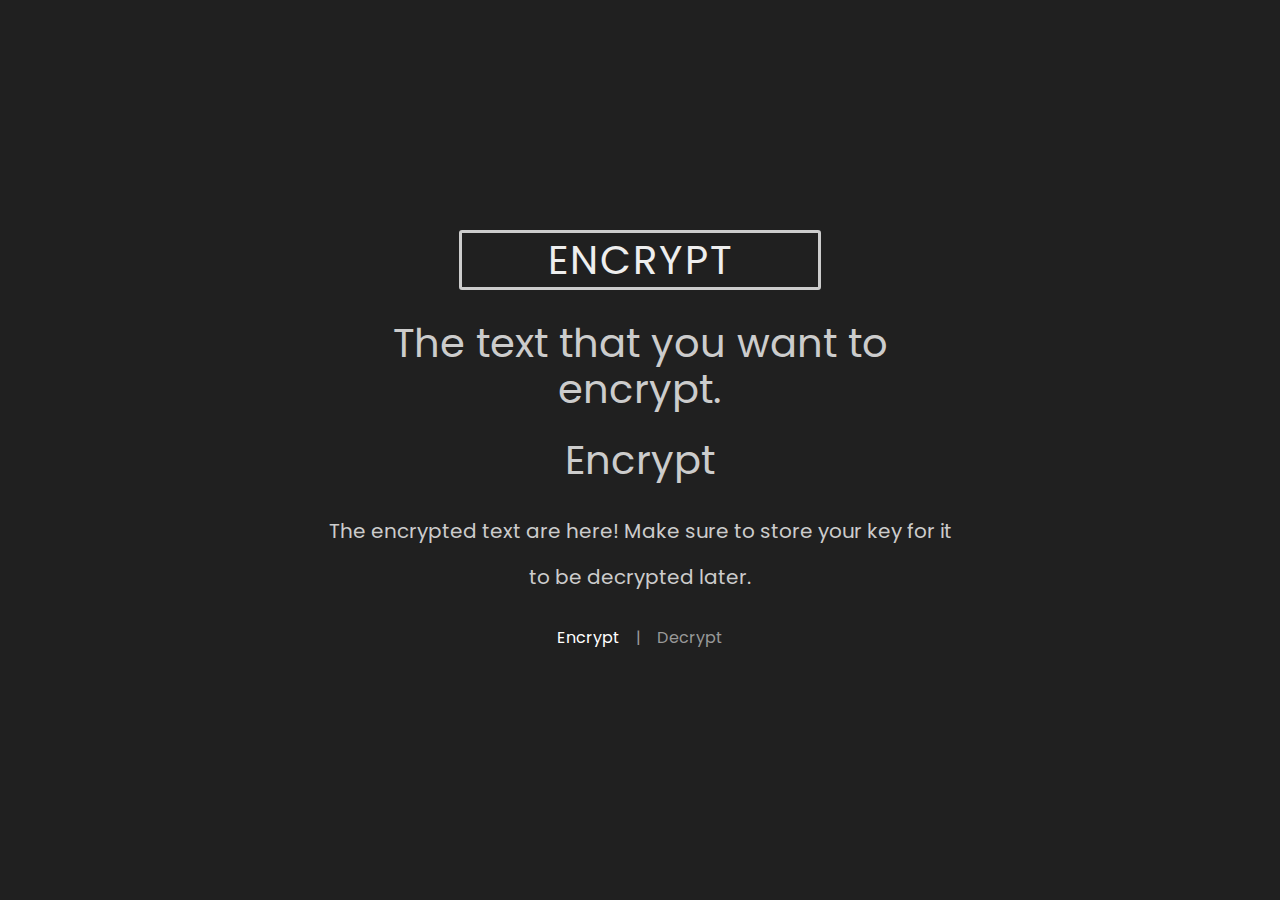
<file: anim_debug/text-anim.html>
<!DOCTYPE html>
<html>
    <head>
        <title>Text Animation</title>
        <meta name="viewport" content="width=device-width, initial-scale=1">
        <link rel="stylesheet" href="text-anim.css">
    </head>
    <body>
        
        
        
        
        <section class="container">
            <button id="tombol" class="tomboldemo" onclick="tmpA('Encrypt')">
                <p>
                    <span class="ecr_ text-in">Encrypt</span>
                    <span class="dcr_">Decrypt</span>
                </p>
            </button>
            
            
            
            
            <br><br>
            
            <div style="text-align:center;color:#ccc;" class="demotext">
                <p>
                    <span class="ecr_ text-in"> The text that you want to encrypt.</span>
                    <span class="dcr_">         The text that you want to decrypt.</span>
                </p>
            </div>
            
            <br>
            
            <div style="text-align:center;color:#ccc;" class="demotext">
                <p>
                    <span class="ecr_ text-in"> Encrypt</span>
                    <span class="dcr_">         Decrypt</span>
                </p>
            </div>    
            
            <br>
            
            <div style="text-align:center;color:#ccc;" class="demotext bawah">
                <p class="bawah">
                    <span class="ecr_ text-in">
                        The encrypted text are here! Make sure to store your key for it to be decrypted later.
                    </span>
                    <span class="dcr_">
                        The decoded text are here, this section will be emptied if the text/key isn't correct.
                    </span>
                </p>
            </div>
            
            <br>
            
            
            
            <div id="INI_BUTTON_COY">
                <input type="radio" name="pdmb" id="eb_" onchange="animateT('db_')" checked />
                <label for="eb_">Encrypt</label>
                <span>&nbsp;&nbsp;&nbsp;|&nbsp;&nbsp;&nbsp;</span>
                <input type="radio" name="pdmb" id="db_"  onchange="animateT('eb_')" />
                <label for="db_">Decrypt</label>
            </div>
        </section>
        
        
        
        
        <script>
            
            
            function animateT(pmb) {
                
                if (document.getElementById('eb_').checked){
                    var first = ".dcr_" , second = ".ecr_";  
                    document.querySelector('#tombol').onclick = function() {tmpA('Encrypt');};
                    tmpA('EB check');
                }
                else if (document.getElementById('db_').checked){
                    var first = ".ecr_" , second = ".dcr_"; 
                    document.querySelector('#tombol').onclick = function() {tmpA('Decrypt');};
                    tmpA('DB check');
                }
                
                demoTes(first,second);
                
                document.getElementById(pmb).disabled=true;
                setTimeout(function(){
                    document.getElementById(pmb).disabled=false;
                },300);
            }
            
            function tmpA(msg) {
                var el = document.createElement("div");
                el.setAttribute("class","pesangapenting");
                el.innerHTML = msg;
                setTimeout(function(){
                    el.parentNode.removeChild(el);
                },800);
                document.body.appendChild(el);
                <!-- document.querySelectorAll('.container')[0].appendChild(el); -->
            }
            
            function sleep_(milliseconds) {
                return new Promise(resolve => setTimeout(resolve, milliseconds));
            }
            
            async function demoTes(par1,par2) {
                var first  = document.querySelectorAll(par1);
                var second = document.querySelectorAll(par2);
                for(var i=0; i<first.length; i++){
                    first[i].classList.add("text-out");
                }                
                await sleep_(100);
                for(var i=0; i<first.length; i++){
                    first[i].classList.remove("text-in","text-out");
                    second[i].classList.add("text-in");  
                }
            }
            
            
        </script>
        
    </body>
</html>
</file>
<file: css/main.css>
/* import the other files */
@import url("icons.css");
@import url("animations.css");


/* misc components below */

html, body {
    color: #ccc;
    background: #202020;
    font-family: Calibri;
}

.master {
    position: absolute;
    top: 50%;
    left: 50%;
    transform: translate(-50% , -50%);
}

.parent {
    display: block;
    align-items: center;
    justify-content: center;
} .parent h1 { text-align: center; }

.container {
    width: 360px;
    margin: 0 auto;
    padding: 5px 20px 0 20px;
    border: 2px solid #ccc;
    border-radius: 7px;
}

.container legend {
    color: #ccc;
    margin: 0 0 0 280px;
    padding: 0;
    letter-spacing: 0px;
}

.wrapper {
    margin: 0 0 20px 0;
}

.lbl-tb {
    font-size: 12px;
    text-transform: uppercase;
    cursor: pointer;
}

.frm-ctrl {
    color: #eee;
    background: transparent;
    margin: 5px 0;
    border: 1px solid #ccc;
    border-radius: 3px;
    outline: none;
    font-family: Calibri;
}







/* user input */
.inpt {
    color: #999;
    background: transparent;
    border: 1px solid transparent;
    border-radius: 3px;
    font-family: Calibri;
    width: 83%;
    height: 24px;
    font-size: 16px;
    outline: none;
    padding-left: 6px;
}

.mbn i:hover ,
.clr i:hover {
    color:#444;
    transition: all 0.6s
}

.mbn i:active ,
.clr i:active {
    color: #fff;
}

.mbn {
    border: 1px solid transparent;
    border-left: 1px solid #ccc;
    width: 10%;
    height: 24px;
    display:flex;
    justify-content:center;
    align-items:center;
}

.clr {
    border: 1px solid transparent;
    width: 6%;
    margin-right:1%;
    height: 24px;
    display:flex;
    justify-content:center;
    align-items:center;
    visibility: hidden;
}

.clr i ,
.mbn i {
    cursor: pointer;
    color: #999;
}

#text_cr:not(:placeholder-shown) ~ .clr,
#key_cr:not(:placeholder-shown) ~ .clr ,
#result:not(:placeholder-shown) ~ .clr {
    visibility: visible;
    transition: all 0.3s
}

.tb {
    width: 360px;
    font-size: 19px;
    display: flex;
    align-items: center;
    justify-content: center;
}
.tb *:focus {
    color:#ccc;
}
.tb:focus-within {
    transition: all 0.1s;
    outline: 0.7px solid #fff;
    box-shadow: 0 0 5.1px 1.7px #fff;
}








/* main button */
.btn {
    width: 362px;
    height: 40px;
    text-transform: uppercase;
    letter-spacing: 2px;
    cursor: pointer;
    transition: all 0.6s
}

.btn:focus ,
.btn:hover {
    color: #2D3945;
    background: #BDBDBD;
}

.btn:active {
    background: #fff;
    border: 0.1px solid #333;
}









/* radio switch */
#switch-button input {
    display          : none;
}

#switch-button {
    margin-top       : 5vh;
    text-align       : center;
    color            : #999;
    user-select      : none;
    font-size        : 17px;
    letter-spacing   : 3px;
}

#switch-button label {
    cursor           : pointer;
    transition       : all 0.6s
}

#switch-button input[type="radio"]:checked + label {
    cursor           : default;
    color            : #fff;
}

#switch-button label:hover {
    color            : #555;
    transition       : all 0.6s
}
</file>
<file: anim_debug/text-anim.css>
@import url('https://fonts.googleapis.com/css?family=Poppins:400,500,600,700,800,900&display=swap');


.pesangapenting {color:#202020;background-color:#ccc;border-radius:6px;position:absolute;top: 20%;left: 50%;transform: translate(-50% , -50%);text-align:center;padding:10px;overflow:hidden;
}

*{  font-weight: 400;
 	font-family: 'Poppins', sans-serif;
 	box-sizing: border-box;
}   body{margin:0;background-color: #202020;}

.container{
    height: 50vh;
    position: absolute;
    top:50%;
    left: 50%;
    transform: translate(-50% , -50%);
    text-align:center;
}








/* bagian tombol */
.tomboldemo {
 	text-align       : center;
 	position         : relative;
 	z-index          : 2;
    color            : #eee;
    background       : transparent;
    margin           : 5px 0;
    border           : 3px solid #ccc;
    border-radius    : 3px;
    outline          : none;
    width            : 362px;
    height           : 60px;
    text-transform   : uppercase;
    letter-spacing   : 2px;
    cursor           : pointer;
    transition       : all 0.6s
}

.tomboldemo p                                   , .demotext p {
	margin           : 0;
	overflow         : hidden;
}
.tomboldemo p span                              , .demotext p span {
    font-size        : 40px;
    line-height      : 46px;
    display          : none;
}

.tomboldemo:hover {
    color            : #202020;
    background       : #ccc;
}

.tomboldemo:active {
    border           : 0.1px solid #333;
}

.bawah p span { font-size:20px; }








/* animasinya */
.tomboldemo p span.text-in                    , .demotext p span.text-in  {
	display          : block;
	animation        : textIn .2s ease;
} /* normally 0.5 ease */
.tomboldemo p span.text-out                   , .demotext p span.text-out {
	animation        : textOut .2s ease;
}

@keyframes textIn{
	0%{
		transform    : translateY(100%);
    }
	100%{
		transform    : translateY(0%);
    }
}
@keyframes textOut{
	0%{
		transform    : translateY(0%);
    }
	100%{
		transform    : translateY(-100%);
    }
}








/* radio switch nya */
#INI_BUTTON_COY input {
    display          : none;
}

#INI_BUTTON_COY {
    text-align       : center;
    /* border           : 1px solid #ccc; */
    /* border-radius    : 10px; */
    color            :#999;
    user-select      : none;
}

#INI_BUTTON_COY label {
    cursor           : pointer;
    transition       : all 0.6s
}

#INI_BUTTON_COY input[type="radio"]:checked + label {
    cursor           : default;
    color            : #fff;
}

#INI_BUTTON_COY label:hover {
    color            : #555;
    transition       : all 0.6s
}
</file>
